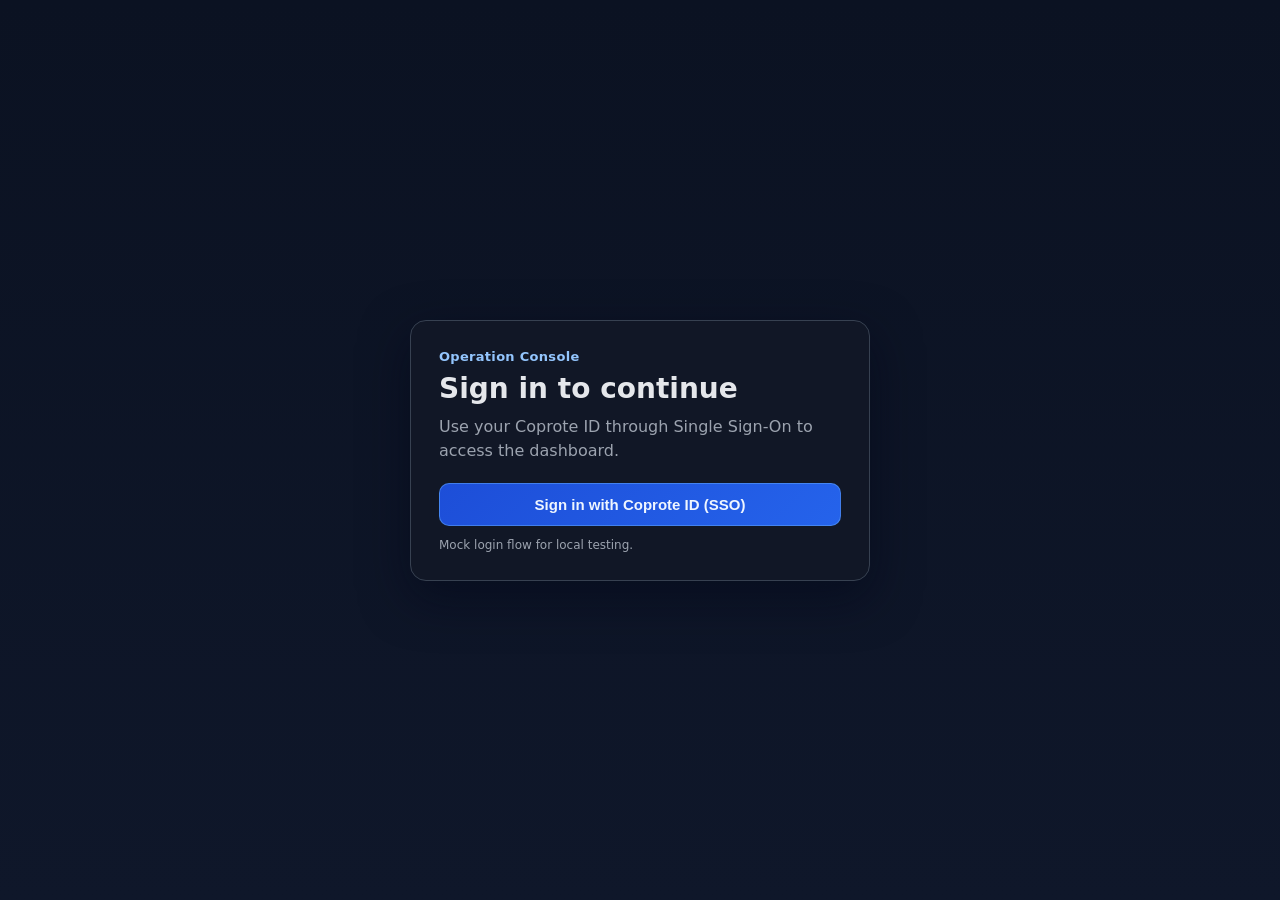
<file: mock_oc_site/index.html>
<!doctype html>
<html lang="en">
  <head>
    <meta charset="UTF-8" />
    <meta name="viewport" content="width=device-width, initial-scale=1.0" />
    <title>Operation Console Sign In</title>
    <link rel="stylesheet" href="./styles.css" />
  </head>
  <body class="signin-page">
    <main class="signin-shell">
      <section class="signin-card">
        <p class="signin-overline">Operation Console</p>
        <h1>Sign in to continue</h1>
        <p class="signin-copy">
          Use your Coprote ID through Single Sign-On to access the dashboard.
        </p>
        <button id="coprote-sso" class="sso-btn" type="button">
          Sign in with Coprote ID (SSO)
        </button>
        <p class="signin-note">Mock login flow for local testing.</p>
      </section>
    </main>

    <script>
      const ssoButton = document.getElementById("coprote-sso");
      ssoButton.addEventListener("click", () => {
        window.location.href = "dashboard.html";
      });
    </script>
  </body>
</html>
</file>
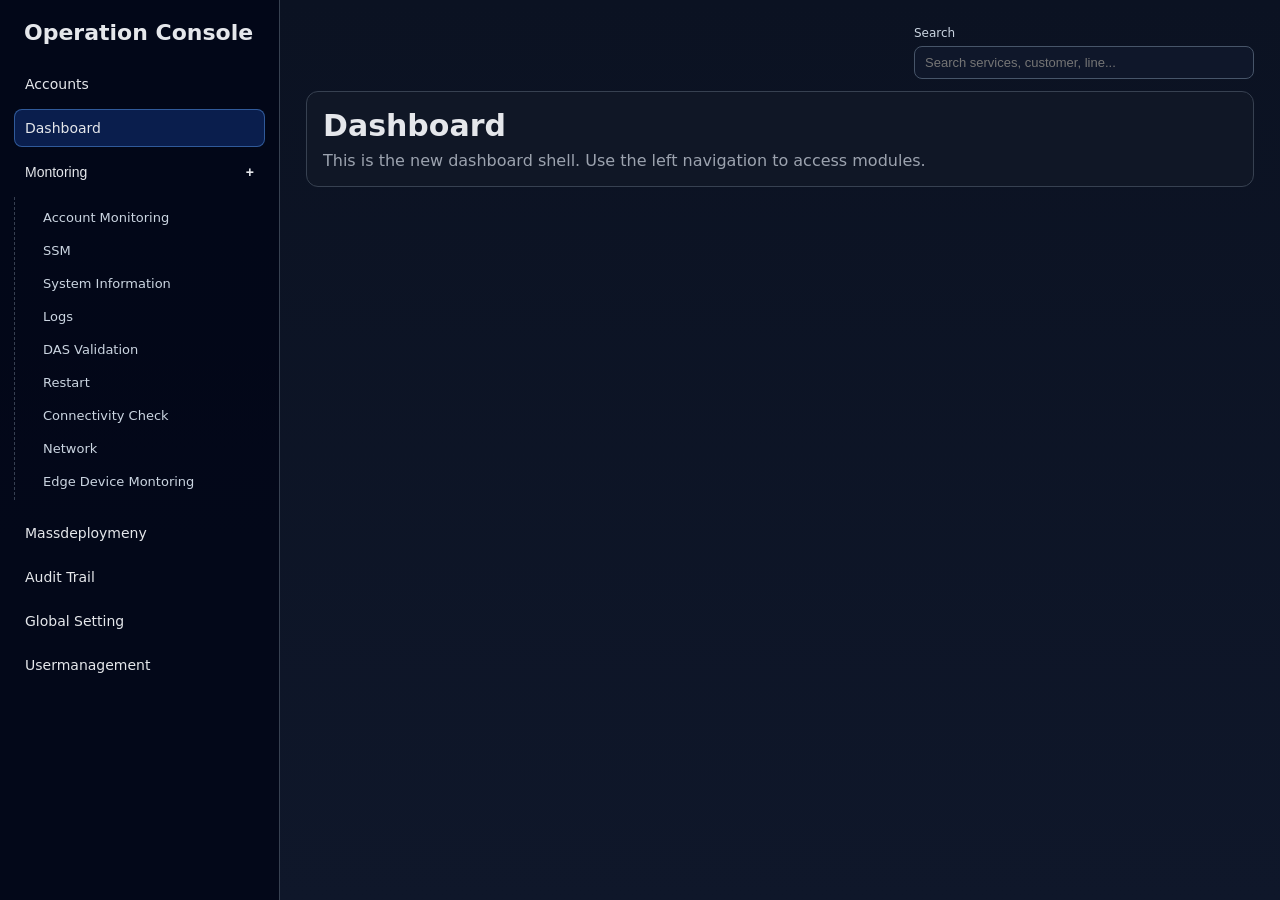
<file: mock_oc_site/dashboard.html>
<!doctype html>
<html lang="en">
  <head>
    <meta charset="UTF-8" />
    <meta name="viewport" content="width=device-width, initial-scale=1.0" />
    <title>Operation Console Dashboard</title>
    <link rel="stylesheet" href="./styles.css" />
  </head>
  <body>
    <div class="console-app">
      <aside class="sidebar">
        <div class="sidebar-brand">Operation Console</div>

        <nav>
          <ul class="nav-list">
            <li><a class="nav-item" href="#">Accounts</a></li>
            <li><a class="nav-item active" href="#">Dashboard</a></li>
            <li>
              <button id="monitoring-toggle" class="nav-item nav-toggle" type="button" aria-expanded="false">
                Montoring
                <span class="caret">+</span>
              </button>
              <ul id="monitoring-menu" class="sub-nav" hidden>
                <li><a id="account-monitoring-submenu-link" class="sub-item" href="#">Account Monitoring</a></li>
                <li><a id="ssm-link" class="sub-item" href="#">SSM</a></li>
                <li><a id="system-information-link" class="sub-item" href="#">System Information</a></li>
                <li><a id="logs-link" class="sub-item" href="#">Logs</a></li>
                <li><a id="das-validation-link" class="sub-item" href="#">DAS Validation</a></li>
                <li><a id="restart-link" class="sub-item" href="#">Restart</a></li>
                <li><a id="connectivity-check-link" class="sub-item" href="#">Connectivity Check</a></li>
                <li><a id="network-link" class="sub-item" href="#">Network</a></li>
                <li><a id="edge-device-monitoring-link" class="sub-item" href="#">Edge Device Montoring</a></li>
              </ul>
            </li>
            <li><a class="nav-item" href="#">Massdeploymeny</a></li>
            <li><a class="nav-item" href="#">Audit Trail</a></li>
            <li><a class="nav-item" href="#">Global Setting</a></li>
            <li><a class="nav-item" href="#">Usermanagement</a></li>
          </ul>
        </nav>
      </aside>

      <main class="console-content">
        <div class="console-tools">
          <label class="top-search" for="global-table-search">
            <span>Search</span>
            <input id="global-table-search" type="search" placeholder="Search services, customer, line..." />
          </label>
        </div>

        <section class="panel console-panel">
          <h1>Dashboard</h1>
          <p>This is the new dashboard shell. Use the left navigation to access modules.</p>
        </section>

        <section id="account-monitoring-empty" class="panel console-panel" hidden>
          <div class="section-head account-header">
            <h2>Edge Device Montoring</h2>
            <button id="last-hour-button" type="button" class="last-hour-btn">Last Hour</button>
          </div>

          <div class="account-search-row">
            <label for="account-monitoring-search">Search Customer</label>
            <input id="account-monitoring-search" type="search" placeholder="Type customer name to load monitoring details" />
          </div>

          <div class="account-tabs">
            <button id="account-tab-service" class="account-tab active" type="button">Service Status</button>
            <button id="account-tab-readkit" class="account-tab" type="button">Readkit Status</button>
          </div>

          <div id="account-tab-service-panel">

          <div class="account-summary-grid">
            <div class="summary-card">
              <p class="summary-label">Customer Name</p>
              <p id="summary-customer-name" class="summary-value"></p>
            </div>
            <div class="summary-card">
              <p class="summary-label">Overall Status</p>
              <div id="summary-overall-status"></div>
            </div>
            <div class="summary-card">
              <p class="summary-label">S2A Account ID</p>
              <p id="summary-account-id" class="summary-value"></p>
            </div>
            <div class="summary-card">
              <p class="summary-label">UUID</p>
              <p id="summary-uuid" class="summary-value"></p>
            </div>
            <div class="summary-card right-statuses">
              <p class="summary-label">Readykit status</p>
              <div id="summary-readykit-status"></div>
              <p class="summary-label service-label">Service status</p>
              <div id="summary-service-status"></div>
            </div>
          </div>

          <div class="account-layout">
            <section class="account-table-card">
              <table class="account-status-table" id="account-status-table">
                <thead>
                  <tr>
                    <th>
                      <span class="header-inline">
                        Component
                        <span class="filter-icon" aria-hidden="true"></span>
                      </span>
                    </th>
                    <th>
                      <span class="header-inline">
                        Status
                        <span class="filter-icon" aria-hidden="true"></span>
                      </span>
                    </th>
                    <th>
                      <span class="header-inline">
                        Last Status Change
                        <span class="filter-icon" aria-hidden="true"></span>
                      </span>
                    </th>
                  </tr>
                </thead>
                <tbody id="account-status-body"></tbody>
              </table>
            </section>

            <aside class="details-panel" id="account-error-panel">
              <h3>Error Details</h3>
              <p class="details-muted">Hover or click a row with an issue to inspect details.</p>
              <dl id="account-error-details"></dl>
            </aside>
          </div>
          </div>

          <div id="account-tab-readkit-panel" hidden>
            <section class="account-table-card">
              <table class="account-status-table readkit-table">
                <thead>
                  <tr>
                    <th>Status Type</th>
                    <th>Status</th>
                  </tr>
                </thead>
                <tbody id="readkit-status-body"></tbody>
              </table>
            </section>
          </div>
        </section>

        <section id="monitoring-feature" class="panel console-panel" hidden>
          <div class="section-head">
            <h2>Edge Device Montoring</h2>
            <button id="download-visible-csv" type="button" class="download-icon-btn" title="Download CSV" aria-label="Download CSV">
              <svg viewBox="0 0 24 24" aria-hidden="true" focusable="false">
                <path d="M12 3a1 1 0 0 1 1 1v8.59l2.3-2.3a1 1 0 1 1 1.4 1.42l-4 4a1 1 0 0 1-1.4 0l-4-4a1 1 0 1 1 1.4-1.42l2.3 2.3V4a1 1 0 0 1 1-1Zm-7 14a1 1 0 0 1 1 1v1h12v-1a1 1 0 1 1 2 0v2a1 1 0 0 1-1 1H5a1 1 0 0 1-1-1v-2a1 1 0 0 1 1-1Z" />
              </svg>
            </button>
          </div>
          <div class="condition-table-wrap">
            <table class="condition-table">
              <thead>
                <tr>
                  <th>
                    <div class="header-cell">
                      <span>ED Status</span>
                      <select id="filter-ed-status">
                        <option value="">All</option>
                        <option value="OK" selected>OK</option>
                      </select>
                    </div>
                  </th>
                  <th>
                    <div class="header-cell">
                      <span>ED Service Status</span>
                      <select id="filter-ed-service-status">
                        <option value="">All</option>
                        <option value="Major">Major</option>
                        <option value="Minor">Minor</option>
                        <option value="Ignore">Ignore</option>
                      </select>
                    </div>
                  </th>
                  <th>
                    <div class="header-cell">
                      <span>ED Service Name</span>
                      <select id="filter-ed-service-name">
                        <option value="">All</option>
                        <option value="Scheduler Sync">Scheduler Sync</option>
                        <option value="Edge Gateway">Edge Gateway</option>
                        <option value="Alarm Collector">Alarm Collector</option>
                      </select>
                    </div>
                  </th>
                  <th>
                    <div class="header-cell">
                      <span>ED Condition</span>
                      <select id="filter-ed-condition">
                        <option value="">All</option>
                        <option value="Subscription and Smart COM" selected>Subscription and Smart COM</option>
                        <option value="License and Provisioning">License and Provisioning</option>
                      </select>
                    </div>
                  </th>
                  <th>
                    <div class="header-cell">
                      <span>Customer Name</span>
                      <input id="filter-customer-name" type="text" placeholder="Filter customer" />
                    </div>
                  </th>
                  <th>
                    <div class="header-cell">
                      <span>Line Number</span>
                      <input id="filter-line-number" type="text" placeholder="Filter line" />
                    </div>
                  </th>
                  <th>
                    <div class="header-cell">
                      <span>ED Service Last Status (Last Seen)</span>
                      <input id="filter-ed-service-last-status" type="text" placeholder="Filter status" />
                    </div>
                  </th>
                </tr>
              </thead>
              <tbody id="edge-monitoring-body">
                <tr>
                  <td>OK</td>
                  <td>Major</td>
                  <td>Scheduler Sync</td>
                  <td>Subscription and Smart COM</td>
                  <td>Acme Telecom</td>
                  <td>A1</td>
                  <td>Sync Complete | Last Seen: 2026-06-19 10:15:22</td>
                </tr>
                <tr>
                  <td>OK</td>
                  <td>Minor</td>
                  <td>Edge Gateway</td>
                  <td>Subscription and Smart COM</td>
                  <td>Nova Industries</td>
                  <td>B4</td>
                  <td>Warning Raised | Last Seen: 2026-06-19 10:16:04</td>
                </tr>
                <tr>
                  <td>OK</td>
                  <td>Ignore</td>
                  <td>Alarm Collector</td>
                  <td>Subscription and Smart COM</td>
                  <td>Skyline Networks</td>
                  <td>C9</td>
                  <td>Escalated | Last Seen: 2026-06-19 10:17:41</td>
                </tr>
                <tr><td>OK</td><td>Major</td><td>Scheduler Sync</td><td>License and Provisioning</td><td>Bluewire Systems</td><td>D2</td><td>Provisioned | Last Seen: 2026-06-19 10:18:12</td></tr>
                <tr><td>OK</td><td>Minor</td><td>Edge Gateway</td><td>License and Provisioning</td><td>Zenith Mobile</td><td>E7</td><td>Awaiting License | Last Seen: 2026-06-19 10:18:56</td></tr>
                <tr><td>OK</td><td>Ignore</td><td>Alarm Collector</td><td>Subscription and Smart COM</td><td>Orion Cable</td><td>F5</td><td>Ignored by Policy | Last Seen: 2026-06-19 10:19:34</td></tr>
                <tr><td>OK</td><td>Major</td><td>Scheduler Sync</td><td>Subscription and Smart COM</td><td>Apex Fiber</td><td>G1</td><td>Resync Triggered | Last Seen: 2026-06-19 10:20:11</td></tr>
                <tr><td>OK</td><td>Minor</td><td>Edge Gateway</td><td>License and Provisioning</td><td>MetroNet Labs</td><td>H3</td><td>Retry Scheduled | Last Seen: 2026-06-19 10:21:03</td></tr>
                <tr><td>OK</td><td>Ignore</td><td>Alarm Collector</td><td>License and Provisioning</td><td>Nimbus Connect</td><td>I8</td><td>Ignored by Rule | Last Seen: 2026-06-19 10:21:48</td></tr>
                <tr><td>OK</td><td>Major</td><td>Scheduler Sync</td><td>Subscription and Smart COM</td><td>Vertex Telecom</td><td>J6</td><td>Batch Completed | Last Seen: 2026-06-19 10:22:20</td></tr>
                <tr><td>OK</td><td>Minor</td><td>Edge Gateway</td><td>Subscription and Smart COM</td><td>Rapid Link</td><td>K2</td><td>Health Warning | Last Seen: 2026-06-19 10:22:57</td></tr>
                <tr><td>OK</td><td>Ignore</td><td>Alarm Collector</td><td>License and Provisioning</td><td>PrimeWave</td><td>L4</td><td>Archived Event | Last Seen: 2026-06-19 10:23:39</td></tr>
                <tr><td>OK</td><td>Major</td><td>Scheduler Sync</td><td>License and Provisioning</td><td>CloudSpan</td><td>M9</td><td>License Updated | Last Seen: 2026-06-19 10:24:05</td></tr>
                <tr><td>OK</td><td>Minor</td><td>Edge Gateway</td><td>Subscription and Smart COM</td><td>Fusion Broadband</td><td>N5</td><td>Latency Notice | Last Seen: 2026-06-19 10:24:49</td></tr>
                <tr><td>OK</td><td>Ignore</td><td>Alarm Collector</td><td>Subscription and Smart COM</td><td>Silverline ISP</td><td>O3</td><td>No Action Needed | Last Seen: 2026-06-19 10:25:31</td></tr>
                <tr><td>OK</td><td>Major</td><td>Scheduler Sync</td><td>Subscription and Smart COM</td><td>Harbor Networks</td><td>P7</td><td>Sync Completed | Last Seen: 2026-06-19 10:26:18</td></tr>
                <tr><td>OK</td><td>Minor</td><td>Edge Gateway</td><td>License and Provisioning</td><td>StreamNet</td><td>Q1</td><td>Pending Approval | Last Seen: 2026-06-19 10:27:02</td></tr>
                <tr><td>OK</td><td>Ignore</td><td>Alarm Collector</td><td>License and Provisioning</td><td>GridCom</td><td>R8</td><td>Suppressed Alert | Last Seen: 2026-06-19 10:27:40</td></tr>
                <tr><td>OK</td><td>Major</td><td>Scheduler Sync</td><td>Subscription and Smart COM</td><td>EastPoint Telecom</td><td>S2</td><td>Auto Remediated | Last Seen: 2026-06-19 10:28:19</td></tr>
                <tr><td>OK</td><td>Minor</td><td>Edge Gateway</td><td>Subscription and Smart COM</td><td>NorthStar Data</td><td>T6</td><td>Queue Delay | Last Seen: 2026-06-19 10:29:01</td></tr>
                <tr><td>OK</td><td>Ignore</td><td>Alarm Collector</td><td>License and Provisioning</td><td>UltraMesh</td><td>U4</td><td>Muted by Operator | Last Seen: 2026-06-19 10:29:43</td></tr>
                <tr><td>OK</td><td>Major</td><td>Scheduler Sync</td><td>License and Provisioning</td><td>Pulse Fiber</td><td>V9</td><td>Profile Refreshed | Last Seen: 2026-06-19 10:30:22</td></tr>
              </tbody>
            </table>
          </div>
        </section>

        <section id="ssm-feature" class="panel console-panel ssm-panel" hidden>
          <div class="section-head ssm-head">
            <div>
              <h2>SSM (Anlage 3 - Freiham)</h2>
            </div>
          </div>

          <div class="ssm-tabs" role="tablist" aria-label="SSM command mode">
            <button id="ssm-tab-custom" class="ssm-tab active" type="button" role="tab" aria-selected="true">CUSTOM COMMAND</button>
            <button id="ssm-tab-predefined" class="ssm-tab" type="button" role="tab" aria-selected="false">PREDEFINED COMMANDS</button>
          </div>

          <section id="ssm-custom-panel" class="ssm-panel-body">
            <div class="ssm-command-box">
              <label for="ssm-command-input" class="ssm-label">Command</label>
              <textarea id="ssm-command-input" class="ssm-command-input" spellcheck="false">ping -c3 172.26.73.76</textarea>
            </div>

            <div class="ssm-controls-row">
              <label class="ssm-checkbox">
                <input id="ssm-show-input-lines" type="checkbox" checked />
                <span>Show input lines in output</span>
              </label>

              <button id="ssm-start-command" class="ssm-start-btn" type="button">START COMMAND</button>
            </div>

            <section class="ssm-result-section">
              <div class="ssm-result-head">
                <h3>Result <span aria-hidden="true">✅</span></h3>
                <div class="ssm-result-tools">
                  <button id="ssm-copy-output" class="ssm-tool-btn" type="button" aria-label="Copy output">Copy</button>
                  <button id="ssm-expand-output" class="ssm-tool-btn" type="button" aria-label="Expand output">Expand</button>
                </div>
              </div>

              <div id="ssm-loading" class="ssm-loading" hidden>Running command...</div>
              <div id="ssm-result-output" class="ssm-output-box"></div>
            </section>
          </section>

          <section id="ssm-predefined-panel" class="ssm-panel-body" hidden>
            <div class="ssm-predef-list">
              <button type="button" class="ssm-predef-btn" data-command="ping -c3 127.0.0.1">ping -c3 127.0.0.1</button>
              <button type="button" class="ssm-predef-btn" data-command="ping -c3 8.8.8.8">ping -c3 8.8.8.8</button>
              <button type="button" class="ssm-predef-btn" data-command="ping -c3 172.26.73.76">ping -c3 172.26.73.76</button>
            </div>
          </section>
        </section>

        <section id="connectivity-feature" class="panel console-panel connectivity-panel" hidden>
          <div class="section-head connectivity-head">
            <h2>Connectivity Check (Anlage 3 - Freiham)</h2>
          </div>

          <div class="connectivity-tabs" role="tablist" aria-label="Connectivity mode">
            <button id="connectivity-tab-internet" class="connectivity-tab" type="button" role="tab" aria-selected="false">INTERNET</button>
            <button id="connectivity-tab-machines" class="connectivity-tab active" type="button" role="tab" aria-selected="true">MACHINES</button>
          </div>

          <section id="connectivity-internet-panel" class="connectivity-body" hidden>
            <div class="connectivity-placeholder">Internet checks are available in this mock view.</div>
          </section>

          <section id="connectivity-machines-panel" class="connectivity-body">
            <div class="connectivity-filter-row">
              <div class="connectivity-filter-left">
                <h3>Machines</h3>
                <div class="connectivity-radios" role="radiogroup" aria-label="Machine dataset">
                  <label><input type="radio" name="connectivity-dataset" value="media" checked /> Media</label>
                  <label><input type="radio" name="connectivity-dataset" value="das-configs" /> DAS Configs</label>
                </div>
                <div class="connectivity-add-row">
                  <span>Additional addresses to check</span>
                  <button id="connectivity-add-address" class="connectivity-add-btn" type="button" aria-label="Add address">+</button>
                </div>
              </div>

              <div class="connectivity-filter-right">
                <button id="connectivity-check-all" class="connectivity-check-btn" type="button">
                  CHECK ALL CONNECTIONS
                  <span class="btn-arrow" aria-hidden="true">▾</span>
                </button>
              </div>
            </div>

            <div class="connectivity-table-wrap">
              <table class="connectivity-table">
                <thead>
                  <tr>
                    <th scope="col" data-sort-key="status">
                      <button type="button" class="connectivity-sort-btn" data-sort-key="status">
                        Status
                        <span class="header-icons" aria-hidden="true"><span class="mini-filter"></span><span class="mini-sort"></span></span>
                      </button>
                    </th>
                    <th scope="col" data-sort-key="equipment">
                      <button type="button" class="connectivity-sort-btn" data-sort-key="equipment">
                        Equipment
                        <span class="header-icons" aria-hidden="true"><span class="mini-filter"></span><span class="mini-sort"></span></span>
                      </button>
                    </th>
                    <th scope="col" data-sort-key="kNumber">
                      <button type="button" class="connectivity-sort-btn" data-sort-key="kNumber">
                        Equipment K-Number
                        <span class="header-icons" aria-hidden="true"><span class="mini-filter"></span><span class="mini-sort"></span></span>
                      </button>
                    </th>
                    <th scope="col" data-sort-key="uuid">
                      <button type="button" class="connectivity-sort-btn" data-sort-key="uuid">
                        Equipment UUID
                        <span class="header-icons" aria-hidden="true"><span class="mini-filter"></span><span class="mini-sort"></span></span>
                      </button>
                    </th>
                    <th scope="col" data-sort-key="sourceId">
                      <button type="button" class="connectivity-sort-btn" data-sort-key="sourceId">
                        Source ID
                        <span class="header-icons" aria-hidden="true"><span class="mini-filter"></span><span class="mini-sort"></span></span>
                      </button>
                    </th>
                    <th scope="col" data-sort-key="ip">
                      <button type="button" class="connectivity-sort-btn" data-sort-key="ip">
                        IP
                        <span class="header-icons" aria-hidden="true"><span class="mini-filter"></span><span class="mini-sort"></span></span>
                      </button>
                    </th>
                    <th scope="col" data-sort-key="port">
                      <button type="button" class="connectivity-sort-btn" data-sort-key="port">
                        Port
                        <span class="header-icons" aria-hidden="true"><span class="mini-filter"></span><span class="mini-sort"></span></span>
                      </button>
                    </th>
                  </tr>
                </thead>
                <tbody id="connectivity-table-body"></tbody>
              </table>
            </div>
          </section>
        </section>

        <section id="das-validation-feature" class="panel console-panel das-validation-panel" hidden>
          <div class="section-head das-validation-head">
            <div>
              <h2>DAS Validation (60k CSD Ergobloc Line)</h2>
              <p class="das-validation-subtitle">Live validation summary for line adapters and connectivity quality.</p>
            </div>
          </div>

          <section id="das-adapters-main-view" class="das-adapters-section">
            <div class="das-adapters-head">
              <h3>DAS adapters</h3>
              <label class="das-search" for="das-adapters-search">
                <span class="das-search-icon" aria-hidden="true">
                  <svg viewBox="0 0 24 24" focusable="false">
                    <path d="M10.5 3a7.5 7.5 0 0 1 5.97 12.04l4.74 4.74a1 1 0 1 1-1.42 1.42l-4.74-4.74A7.5 7.5 0 1 1 10.5 3Zm0 2a5.5 5.5 0 1 0 0 11 5.5 5.5 0 0 0 0-11Z" />
                  </svg>
                </span>
                <input id="das-adapters-search" type="search" placeholder="Search equipment, address, status, source id..." />
              </label>
            </div>

            <div class="das-table-wrap">
              <table class="das-table">
                <thead>
                  <tr>
                    <th class="icon-col" scope="col" aria-label="Info"></th>
                    <th scope="col" data-sort-key="equipment">
                      <button type="button" class="das-sort-btn" data-sort-key="equipment">
                        Equipment
                        <span class="header-icons" aria-hidden="true"><span class="mini-filter"></span><span class="mini-sort"></span></span>
                      </button>
                    </th>
                    <th scope="col" data-sort-key="equipmentKey">
                      <button type="button" class="das-sort-btn" data-sort-key="equipmentKey">
                        Equipment Key
                        <span class="header-icons" aria-hidden="true"><span class="mini-filter"></span><span class="mini-sort"></span></span>
                      </button>
                    </th>
                    <th scope="col" data-sort-key="address">
                      <button type="button" class="das-sort-btn" data-sort-key="address">
                        Address
                        <span class="header-icons" aria-hidden="true"><span class="mini-filter"></span><span class="mini-sort"></span></span>
                      </button>
                    </th>
                    <th scope="col" data-sort-key="type">
                      <button type="button" class="das-sort-btn" data-sort-key="type">
                        Type
                        <span class="header-icons" aria-hidden="true"><span class="mini-filter"></span><span class="mini-sort"></span></span>
                      </button>
                    </th>
                    <th scope="col" data-sort-key="sourceId">
                      <button type="button" class="das-sort-btn" data-sort-key="sourceId">
                        Source ID
                        <span class="header-icons" aria-hidden="true"><span class="mini-filter"></span><span class="mini-sort"></span></span>
                      </button>
                    </th>
                    <th scope="col" data-sort-key="status">
                      <button type="button" class="das-sort-btn" data-sort-key="status">
                        Status
                        <span class="header-icons" aria-hidden="true"><span class="mini-filter"></span><span class="mini-sort"></span></span>
                      </button>
                    </th>
                    <th scope="col" data-sort-key="tagsInError">
                      <button type="button" class="das-sort-btn" data-sort-key="tagsInError">
                        Tags in Error
                        <span class="header-icons" aria-hidden="true"><span class="mini-filter"></span><span class="mini-sort"></span></span>
                      </button>
                    </th>
                    <th scope="col" data-sort-key="errorMessage">
                      <button type="button" class="das-sort-btn" data-sort-key="errorMessage">
                        Error Message
                        <span class="header-icons" aria-hidden="true"><span class="mini-filter"></span><span class="mini-sort"></span></span>
                      </button>
                    </th>
                  </tr>
                </thead>
                <tbody id="das-adapters-body"></tbody>
              </table>
            </div>
          </section>

          <section id="das-adapter-details-view" class="das-adapters-section" hidden>
            <div class="das-details-toolbar">
              <button id="das-details-back" class="das-back-btn" type="button" aria-label="Back to DAS adapters">
                <span aria-hidden="true">&larr;</span>
              </button>

              <div class="das-details-controls">
                <label class="das-search das-details-search" for="das-detail-search">
                  <span class="das-search-icon" aria-hidden="true">
                    <svg viewBox="0 0 24 24" focusable="false">
                      <path d="M10.5 3a7.5 7.5 0 0 1 5.97 12.04l4.74 4.74a1 1 0 1 1-1.42 1.42l-4.74-4.74A7.5 7.5 0 1 1 10.5 3Zm0 2a5.5 5.5 0 1 0 0 11 5.5 5.5 0 0 0 0-11Z" />
                    </svg>
                  </span>
                  <input id="das-detail-search" type="search" placeholder="Search tag, source id, or value..." />
                  <button id="das-detail-clear" class="das-clear-btn" type="button" aria-label="Clear search">x</button>
                </label>

                <label class="das-state-filter-wrap" for="das-detail-state-filter">
                  <span>State</span>
                  <select id="das-detail-state-filter" class="das-state-filter">
                    <option value="">All</option>
                    <option value="ok">Ok</option>
                    <option value="error">Error</option>
                  </select>
                </label>

                <button id="das-detail-refresh" class="das-refresh-btn" type="button" aria-label="Refresh values">
                  <svg viewBox="0 0 24 24" aria-hidden="true" focusable="false">
                    <path d="M12 4a8 8 0 0 1 7.32 4.78 1 1 0 1 1-1.84.78A6 6 0 1 0 17 15h-2a1 1 0 1 1 0-2h4a1 1 0 0 1 1 1v4a1 1 0 1 1-2 0v-1.28A8 8 0 1 1 12 4Z" />
                  </svg>
                  <span>Refresh values</span>
                </button>
              </div>
            </div>

            <div class="das-details-headline">
              <h3>DAS adapters</h3>
              <p>DAS adapter read values</p>
            </div>

            <div id="das-selected-context" class="das-selected-context"></div>

            <div class="das-table-wrap">
              <table class="das-read-table">
                <thead>
                  <tr>
                    <th>Actions</th>
                    <th>Tag</th>
                    <th>Source ID</th>
                    <th>State</th>
                    <th>Flags</th>
                    <th>Timestamp</th>
                    <th>Tag order</th>
                    <th>Numeric value</th>
                    <th>String value</th>
                  </tr>
                </thead>
                <tbody id="das-read-values-body"></tbody>
              </table>
            </div>
          </section>
        </section>
      </main>
    </div>

    <script>
      const monitoringToggle = document.getElementById("monitoring-toggle");
      const monitoringMenu = document.getElementById("monitoring-menu");
      const caret = monitoringToggle.querySelector(".caret");
      const accountMonitoringSubmenuLink = document.getElementById("account-monitoring-submenu-link");
      const ssmLink = document.getElementById("ssm-link");
      const systemInformationLink = document.getElementById("system-information-link");
      const logsLink = document.getElementById("logs-link");
      const dasValidationLink = document.getElementById("das-validation-link");
      const restartLink = document.getElementById("restart-link");
      const connectivityCheckLink = document.getElementById("connectivity-check-link");
      const networkLink = document.getElementById("network-link");
      const edgeDeviceMonitoringLink = document.getElementById("edge-device-monitoring-link");
      const accountMonitoringEmptySection = document.getElementById("account-monitoring-empty");
      const accountMonitoringSearch = document.getElementById("account-monitoring-search");
      const accountTabService = document.getElementById("account-tab-service");
      const accountTabReadkit = document.getElementById("account-tab-readkit");
      const accountTabServicePanel = document.getElementById("account-tab-service-panel");
      const accountTabReadkitPanel = document.getElementById("account-tab-readkit-panel");
      const accountStatusBody = document.getElementById("account-status-body");
      const accountErrorPanel = document.getElementById("account-error-panel");
      const accountErrorDetails = document.getElementById("account-error-details");
      const readkitStatusBody = document.getElementById("readkit-status-body");
      const summaryCustomerName = document.getElementById("summary-customer-name");
      const summaryOverallStatus = document.getElementById("summary-overall-status");
      const summaryAccountId = document.getElementById("summary-account-id");
      const summaryUuid = document.getElementById("summary-uuid");
      const summaryReadykitStatus = document.getElementById("summary-readykit-status");
      const summaryServiceStatus = document.getElementById("summary-service-status");
      const monitoringFeatureSection = document.getElementById("monitoring-feature");
      const ssmFeatureSection = document.getElementById("ssm-feature");
      const connectivityFeatureSection = document.getElementById("connectivity-feature");
      const dasValidationSection = document.getElementById("das-validation-feature");
      const edgeMonitoringBody = document.getElementById("edge-monitoring-body");
      const downloadVisibleCsvButton = document.getElementById("download-visible-csv");
      const globalTableSearch = document.getElementById("global-table-search");
      const dasAdaptersSearch = document.getElementById("das-adapters-search");
      const dasAdaptersBody = document.getElementById("das-adapters-body");
      const dasSortButtons = Array.from(document.querySelectorAll(".das-sort-btn"));
      const dasAdaptersMainView = document.getElementById("das-adapters-main-view");
      const dasAdapterDetailsView = document.getElementById("das-adapter-details-view");
      const dasDetailsBackButton = document.getElementById("das-details-back");
      const dasDetailSearch = document.getElementById("das-detail-search");
      const dasDetailClear = document.getElementById("das-detail-clear");
      const dasDetailStateFilter = document.getElementById("das-detail-state-filter");
      const dasDetailRefresh = document.getElementById("das-detail-refresh");
      const dasReadValuesBody = document.getElementById("das-read-values-body");
      const dasSelectedContext = document.getElementById("das-selected-context");
      const ssmTabCustom = document.getElementById("ssm-tab-custom");
      const ssmTabPredefined = document.getElementById("ssm-tab-predefined");
      const ssmCustomPanel = document.getElementById("ssm-custom-panel");
      const ssmPredefinedPanel = document.getElementById("ssm-predefined-panel");
      const ssmCommandInput = document.getElementById("ssm-command-input");
      const ssmShowInputLines = document.getElementById("ssm-show-input-lines");
      const ssmStartCommand = document.getElementById("ssm-start-command");
      const ssmLoading = document.getElementById("ssm-loading");
      const ssmResultOutput = document.getElementById("ssm-result-output");
      const ssmCopyOutput = document.getElementById("ssm-copy-output");
      const ssmExpandOutput = document.getElementById("ssm-expand-output");
      const ssmPredefButtons = Array.from(document.querySelectorAll(".ssm-predef-btn"));
      const connectivityTabInternet = document.getElementById("connectivity-tab-internet");
      const connectivityTabMachines = document.getElementById("connectivity-tab-machines");
      const connectivityInternetPanel = document.getElementById("connectivity-internet-panel");
      const connectivityMachinesPanel = document.getElementById("connectivity-machines-panel");
      const connectivityDatasetRadios = Array.from(document.querySelectorAll('input[name="connectivity-dataset"]'));
      const connectivityAddAddressButton = document.getElementById("connectivity-add-address");
      const connectivityCheckAllButton = document.getElementById("connectivity-check-all");
      const connectivityTableBody = document.getElementById("connectivity-table-body");
      const connectivitySortButtons = Array.from(document.querySelectorAll(".connectivity-sort-btn"));

      const dasAdaptersData = [
        {
          equipment: "Blend processing unit CONTIFLOW",
          equipmentKey: "CONTIFLOW-01",
          address: "opc.tcp://10.60.1.11:4840",
          type: "OPC UA",
          sourceId: "2f5de932-9f0f-4dc1-a8bf-3443f4ef66ea",
          status: "Running",
          tagsInError: "0/312",
          errorMessage: "No active faults"
        },
        {
          equipment: "Bottle filling station MODULFILL",
          equipmentKey: "MODULFILL-04",
          address: "opc.tcp://10.60.1.21:4840",
          type: "OPC UA",
          sourceId: "9d9f7947-5f5a-4ff9-8f6b-9abf68e0f90b",
          status: "Faulted",
          tagsInError: "1/51",
          errorMessage: "ConfigMismatch: Missing tag bindings"
        },
        {
          equipment: "Container labeling unit ERGOMODUL",
          equipmentKey: "ERGOMODUL-02",
          address: "http://10.60.1.52/ws/labels",
          type: "WS",
          sourceId: "ebf6e18e-9f9d-48ab-8fd9-0a37f42b0a2f",
          status: "Standby",
          tagsInError: "0/127",
          errorMessage: "No active faults"
        },
        {
          equipment: "Vision inspection unit CHECKMAT",
          equipmentKey: "CHECKMAT-X1",
          address: "opc.tcp://10.60.2.41:4840",
          type: "OPC UA",
          sourceId: "92bc3ae0-ccec-4d6d-9ecf-89495e28fd78",
          status: "Faulted",
          tagsInError: "4/661",
          errorMessage: "TransportDrop: Gateway timeout"
        },
        {
          equipment: "Vision inspection unit CHECKMAT",
          equipmentKey: "CHECKMAT-X2",
          address: "opc.tcp://10.60.2.42:4840",
          type: "OPC UA",
          sourceId: "5d2bcaa8-9de2-4f98-b4ec-8a39cd96dd0c",
          status: "Running",
          tagsInError: "0/661",
          errorMessage: "No active faults"
        },
        {
          equipment: "Vision inspection unit CHECKMAT",
          equipmentKey: "CHECKMAT-WS",
          address: "http://10.60.2.43/ws/inspection",
          type: "WS",
          sourceId: "e2f9661b-6ea8-44f6-a534-fdf699319d31",
          status: "Standby",
          tagsInError: "0/204",
          errorMessage: "No active faults"
        },
        {
          equipment: "Case packing unit VARIOPAC",
          equipmentKey: "VARIOPAC-03",
          address: "opc.tcp://10.60.3.10:4840",
          type: "OPC UA",
          sourceId: "bdf5b642-a113-4872-90cb-2e45e5f0dc7c",
          status: "Running",
          tagsInError: "0/188",
          errorMessage: "No active faults"
        },
        {
          equipment: "Palletizing unit MODULPAL",
          equipmentKey: "MODULPAL-07",
          address: "opc.tcp://10.60.3.22:4840",
          type: "OPC UA",
          sourceId: "083be8f5-e5be-4d10-88a7-7d9a56da8bc8",
          status: "Faulted",
          tagsInError: "2/140",
          errorMessage: "TransportDrop: Gateway timeout"
        },
        {
          equipment: "PET quality scanner PET-VIEW",
          equipmentKey: "PETVIEW-09",
          address: "http://10.60.4.19/ws/pet-view",
          type: "WS",
          sourceId: "1ab5542b-77b6-42a8-9f3d-4a5907309b7f",
          status: "Standby",
          tagsInError: "0/77",
          errorMessage: "No active faults"
        },
        {
          equipment: "Pallet wrapping unit Robopac/Aetna",
          equipmentKey: "AETNA-STW-11",
          address: "opc.tcp://10.60.4.35:4840",
          type: "OPC UA",
          sourceId: "0f03602e-b0b6-4315-b966-06079252ce84",
          status: "Running",
          tagsInError: "0/94",
          errorMessage: "No active faults"
        },
        {
          equipment: "Stretch blow molding unit CONTIFORM",
          equipmentKey: "CONTIFORM-06",
          address: "opc.tcp://10.60.4.50:4840",
          type: "OPC UA",
          sourceId: "1d3d3cf8-6539-427e-89ea-d7881237fd5a",
          status: "Faulted",
          tagsInError: "3/233",
          errorMessage: "ConfigMismatch: Missing tag bindings"
        }
      ];

      const dasSortState = {
        key: "equipment",
        direction: "asc"
      };

      let selectedDasAdapter = null;
      let ssmLastPlainOutput = "";
      let connectivityExtraCount = 0;

      const connectivitySortState = {
        key: "equipment",
        direction: "asc"
      };

      const connectivityRows = [
        {
          dataset: "media",
          status: "success",
          equipment: "Palettenentlader PRESSANT DUPLEX 2NT",
          kNumber: "KR52771",
          uuid: "5f7d2ad9-c7d9-4d6c-8d89-d8bf0dc1fd19",
          sourceId: "5f7d2ad9-c7d9-4d6c-8d89-d8bf0dc1fd19_media_main",
          ip: "172.26.73.14",
          port: "4840"
        },
        {
          dataset: "media",
          status: "failed",
          equipment: "Flaschenfueller MODULFILL HES",
          kNumber: "KR52772",
          uuid: "2054e942-0139-49b2-8d74-22d9b4fd20d1",
          sourceId: "2054e942-0139-49b2-8d74-22d9b4fd20d1_media_opc",
          ip: "172.26.73.18",
          port: "55005"
        },
        {
          dataset: "media",
          status: "success",
          equipment: "Etikettierer ERGOMODUL 15T",
          kNumber: "KR52773",
          uuid: "6f59c2b4-f46e-4e9a-9bc8-97c7676a5f92",
          sourceId: "6f59c2b4-f46e-4e9a-9bc8-97c7676a5f92_media_ws",
          ip: "172.26.73.21",
          port: "102"
        },
        {
          dataset: "media",
          status: "failed",
          equipment: "Labeler ERGOMODUL 2E",
          kNumber: "KR52777",
          uuid: "a1f1fd65-5a35-4d78-bbb1-f26cc6df1c11",
          sourceId: "a1f1fd65-5a35-4d78-bbb1-f26cc6df1c11_media_opc",
          ip: "172.26.73.24",
          port: "4840"
        },
        {
          dataset: "media",
          status: "success",
          equipment: "Inspection CHECKMAT 900",
          kNumber: "KR52778",
          uuid: "5ce7170c-2501-4134-9e9e-6fbf4de9a101",
          sourceId: "5ce7170c-2501-4134-9e9e-6fbf4de9a101_media_gateway",
          ip: "172.26.73.25",
          port: "55005"
        },
        {
          dataset: "media",
          status: "failed",
          equipment: "Packer VARIOPAC L2",
          kNumber: "KR52779",
          uuid: "5dbf0ec4-c84f-44b8-a02f-aab339ce2f17",
          sourceId: "5dbf0ec4-c84f-44b8-a02f-aab339ce2f17_media_main",
          ip: "172.26.73.27",
          port: "102"
        },
        {
          dataset: "das-configs",
          status: "failed",
          equipment: "Inspektor CHECKMAT 731",
          kNumber: "KR52774",
          uuid: "99b7aef5-0b54-48d4-94b8-2ecf5dfca7ba",
          sourceId: "99b7aef5-0b54-48d4-94b8-2ecf5dfca7ba_das_cfg",
          ip: "172.26.73.28",
          port: "4840"
        },
        {
          dataset: "das-configs",
          status: "success",
          equipment: "Packer VARIOPAC PRO",
          kNumber: "KR52775",
          uuid: "3f0581d2-5088-466d-9d8d-75ba0877a71a",
          sourceId: "3f0581d2-5088-466d-9d8d-75ba0877a71a_das_cfg",
          ip: "172.26.73.31",
          port: "55005"
        },
        {
          dataset: "das-configs",
          status: "success",
          equipment: "Palettierer MODULPAL 2A",
          kNumber: "KR52776",
          uuid: "f8b6a0c6-af85-4514-b7c7-f258674f4f7e",
          sourceId: "f8b6a0c6-af85-4514-b7c7-f258674f4f7e_das_gateway",
          ip: "172.26.73.36",
          port: "102"
        },
        {
          dataset: "das-configs",
          status: "failed",
          equipment: "Blow Molder CONTIFORM 06",
          kNumber: "KR52780",
          uuid: "9f4ab5df-d7f5-4b79-aaaf-1cb27fc44a6e",
          sourceId: "9f4ab5df-d7f5-4b79-aaaf-1cb27fc44a6e_das_cfg",
          ip: "172.26.73.40",
          port: "4840"
        },
        {
          dataset: "das-configs",
          status: "success",
          equipment: "Filler MODULFILL 4B",
          kNumber: "KR52781",
          uuid: "35b7f76c-83ce-4840-a3a8-254f91d36668",
          sourceId: "35b7f76c-83ce-4840-a3a8-254f91d36668_das_gateway",
          ip: "172.26.73.41",
          port: "55005"
        },
        {
          dataset: "das-configs",
          status: "failed",
          equipment: "Tunnel Pasteur PASTEUR-3",
          kNumber: "KR52782",
          uuid: "1f558da9-a862-4f97-8f2c-90f31f857097",
          sourceId: "1f558da9-a862-4f97-8f2c-90f31f857097_das_ws",
          ip: "172.26.73.42",
          port: "102"
        }
      ];

      const dasReadValuesData = [
        {
          tag: "K893426/LABELLER_MMA.LABELLER_MMA1.WS_Cur_Mach_Spd REAL",
          sourceId: "cc96b671-c14b-46d8-9532-1b2a71834fcb_dmm_1_meda",
          state: "Ok",
          flags: "0",
          timestamp: "10 June 2026 at 4:39:54 pm",
          tagOrder: "6138",
          numericValue: "900.0333",
          stringValue: "empty"
        },
        {
          tag: "K893426/LABELLER_MMA.LABELLER_MMA1.WS_Cur_State STRUCTURE",
          sourceId: "cc96b671-c14b-46d8-9532-1b2a71834fcb_dmm_1_meda",
          state: "Error",
          flags: "32",
          timestamp: "10 June 2026 at 4:39:54 pm",
          tagOrder: "6140",
          numericValue: "0",
          stringValue: '{"UDIntValue":128,"timestamp":1781096950340}'
        },
        {
          tag: "K893426/LABELLER_MMA.LABELLER_MMA1.WS_Mach_Design_Spd REAL",
          sourceId: "cc96b671-c14b-46d8-9532-1b2a71834fcb_dmm_1_meda",
          state: "Ok",
          flags: "0",
          timestamp: "10 June 2026 at 4:39:54 pm",
          tagOrder: "6142",
          numericValue: "990",
          stringValue: "empty"
        },
        {
          tag: "K893426/LABELLER_MMA.LABELLER_MMA1.WS_Set_Mach_Spd REAL",
          sourceId: "cc96b671-c14b-46d8-9532-1b2a71834fcb_dmm_1_meda",
          state: "Ok",
          flags: "0",
          timestamp: "10 June 2026 at 4:39:54 pm",
          tagOrder: "6143",
          numericValue: "990",
          stringValue: "empty"
        }
      ];

      const accountMonitorSourceIds = {
        serviceStatus: "92bc3ae0-ccec-4d6d-9ecf-89495e28fd78",
        dasServiceStatus: "1d3d3cf8-6539-427e-89ea-d7881237fd5a",
        edgeStreamIngest: "083be8f5-e5be-4d10-88a7-7d9a56da8bc8"
      };

      const csvMockRows = [
        {
          edServiceStatus: "minor",
          edCondition: "Smart Com Only",
          customerName: "SORGENTI TOSCANE S.R.L.",
          lineNames: "PET Line 32.000 bph @ 1,5l still",
          lastStatusChange: "June 28, 2026 at 12:46:14 PM"
        },
        {
          edServiceStatus: "major",
          edCondition: "Smart Com Only",
          customerName: "Erimez Kardag Dogal Kaynak Suyu",
          lineNames: "Ergobloc LM 45000bph@0,5l still Karadag",
          lastStatusChange: "June 27, 2026 at 1:29:37 PM"
        },
        {
          edServiceStatus: "major",
          edCondition: "Smart Com Only",
          customerName: "KROMBACHER BRAUEREI BERNHARD SCHADEBERG GMBH & CO. KG",
          lineNames: "Abschieber Linie DEFGH - ReadyKit 1",
          lastStatusChange: "June 27, 2026 at 12:49:12 PM"
        },
        {
          edServiceStatus: "major",
          edCondition: "Smart Com Only",
          customerName: "NEWPORT SPRINGS BOTTLING",
          lineNames: "Blow Fill Bloc Stillwater line #1",
          lastStatusChange: "June 27, 2026 at 2:17:27 PM"
        },
        {
          edServiceStatus: "major",
          edCondition: "Subscription",
          customerName: "Alesayi Beverage Co. Ltd.",
          lineNames: "NRB_Glass_Line_45.000bph_2023",
          lastStatusChange: "June 28, 2026 at 12:44:16 PM"
        },
        {
          edServiceStatus: "major",
          edCondition: "Smart Com & Sub",
          customerName: "RAFA COMPANY",
          lineNames: "PET Line Ergobloc L 100k - Line 2",
          lastStatusChange: "June 27, 2026 at 11:38:49 PM"
        },
        {
          edServiceStatus: "critical",
          edCondition: "Smart Com Only",
          customerName: "EMBOTELLADORA DE SULA SA",
          lineNames: "Linea 96 - 25,200 bph, 0.5 PET bottle",
          lastStatusChange: "June 28, 2026 at 12:40:07 PM"
        },
        {
          edServiceStatus: "major",
          edCondition: "Smart Com Only",
          customerName: "AGUAS DE CABREIRO S.A.",
          lineNames: "Glas MW Line 55.000bph",
          lastStatusChange: "June 28, 2026 at 12:40:08 PM"
        },
        {
          edServiceStatus: "major",
          edCondition: "Smart Com Only",
          customerName: "Al Jameel International Co. Ltd. Beverages Factory (Kinza)",
          lineNames: "Line 3 - 120k can line",
          lastStatusChange: "June 28, 2026 at 12:40:41 PM"
        },
        {
          edServiceStatus: "major",
          edCondition: "Subscription",
          customerName: "Brouwerij De Brabandere NV",
          lineNames: "Linie De Brabandere",
          lastStatusChange: "June 28, 2026 at 7:34:22 AM"
        },
        {
          edServiceStatus: "major",
          edCondition: "Smart Com Only",
          customerName: "Brava Food Industries Ltd.",
          lineNames: "BF-Bloc 40'bph @ 0,3l CSD PET line",
          lastStatusChange: "June 28, 2026 at 11:59:56 AM"
        },
        {
          edServiceStatus: "major",
          edCondition: "Subscription",
          customerName: "Duvel Moortgat",
          lineNames: "Line 2 - Duvel lijn 2",
          lastStatusChange: "June 28, 2026 at 12:43:14 PM"
        },
        {
          edServiceStatus: "major",
          edCondition: "Subscription",
          customerName: "EMBOTELLADORA MEXICANA DE BEBIDAS REFRESCANTES",
          lineNames: "L 63.000 bph PETOW 0,4l (2022)",
          lastStatusChange: "June 28, 2026 at 12:43:34 PM"
        },
        {
          edServiceStatus: "major",
          edCondition: "Smart Com & Sub",
          customerName: "Global for Industrialization & Development Company",
          lineNames: "PET Line Ergobloc L 100.000 bph",
          lastStatusChange: "June 28, 2026 at 10:54:50 AM"
        },
        {
          edServiceStatus: "major",
          edCondition: "Subscription",
          customerName: "Reliance Consumer Products Ltd C/O CRD Foods",
          lineNames: "45k CSD line (500ml) Ergobloc",
          lastStatusChange: "June 28, 2026 at 10:13:03 AM"
        },
        {
          edServiceStatus: "major",
          edCondition: "Smart Com Only",
          customerName: "ThaiNamthip Corporation Limited Branch",
          lineNames: "53k CSD Pet line (1,25l)",
          lastStatusChange: "June 28, 2026 at 12:44:40 PM"
        },
        {
          edServiceStatus: "major",
          edCondition: "Subscription",
          customerName: "Twizza Pty Ltd.",
          lineNames: "Line 2 - Queenstown 23.300bph",
          lastStatusChange: "June 28, 2026 at 12:18:25 PM"
        },
        {
          edServiceStatus: "critical",
          edCondition: "Smart Com Only",
          customerName: "Naba Tabuk for Packaging Co.",
          lineNames: "PET Line Ergobloc 100k",
          lastStatusChange: "June 28, 2026 at 12:46:07 PM"
        },
        {
          edServiceStatus: "major",
          edCondition: "Smart Com Only",
          customerName: "james",
          lineNames: "Mock Line - 30.000 bph",
          lastStatusChange: "June 28, 2026 at 12:50:07 PM"
        }
      ];

      function toTitleCase(value) {
        const text = String(value || "").trim().toLowerCase();
        if (!text) {
          return "Unknown";
        }
        return text.charAt(0).toUpperCase() + text.slice(1);
      }

      function normalizeWorkflowCondition() {
        return "Subscription and Smart COM";
      }

      function toSafeSlug(value) {
        return String(value || "")
          .toLowerCase()
          .replace(/[^a-z0-9]+/g, "-")
          .replace(/^-+|-+$/g, "")
          .slice(0, 42);
      }

      function toLastSeenTimestamp(rawValue) {
        const normalized = String(rawValue || "").replace(" at ", " ").trim();
        const parsed = new Date(normalized);
        if (Number.isNaN(parsed.getTime())) {
          return "2026-06-28 12:00:00";
        }

        const pad = (input) => String(input).padStart(2, "0");
        return `${parsed.getFullYear()}-${pad(parsed.getMonth() + 1)}-${pad(parsed.getDate())} ${pad(parsed.getHours())}:${pad(parsed.getMinutes())}:${pad(parsed.getSeconds())}`;
      }

      function renderEdgeMonitoringRowsFromCsv() {
        edgeMonitoringBody.innerHTML = "";
        csvMockRows.forEach((row, index) => {
          const tr = document.createElement("tr");
          tr.innerHTML = `
            <td>OK</td>
            <td>${escapeHtml(toTitleCase(row.edServiceStatus))}</td>
            <td>Edge Gateway</td>
            <td>${escapeHtml(normalizeWorkflowCondition(row.edCondition))}</td>
            <td>${escapeHtml(row.customerName)}</td>
            <td>L${String(index + 1).padStart(2, "0")}</td>
            <td>Imported CSV | Last Seen: ${escapeHtml(toLastSeenTimestamp(row.lastStatusChange))}</td>
          `;
          edgeMonitoringBody.appendChild(tr);
        });
      }

      // Keep one deterministic happy-path customer for end-to-end workflow validation.
      const positiveCustomerName = "james";

      const sharedFailedTagNames = [
        "WS_Cur_Mach_Spd",
        "WS_Cur_State",
        "WS_Mach_Design_Spd",
        "WS_Set_Mach_Spd"
      ];

      function buildFailureDetails(sourceId, tagCount) {
        const selectedTags = sharedFailedTagNames.slice(0, Math.max(1, tagCount));
        return {
          failedAdapterSourceId: sourceId,
          failedTagsCount: selectedTags.length,
          tagList: selectedTags.join(", ")
        };
      }

      function extractLastSeen(statusText) {
        const marker = "Last Seen:";
        const index = statusText.indexOf(marker);
        return index >= 0 ? statusText.slice(index + marker.length).trim() : "N/A";
      }

      function toProblemStatus(serviceStatus) {
        const normalized = serviceStatus.toLowerCase();
        return normalized === "major" || normalized === "critical" ? "Major problem" : "OK";
      }

      function buildAccountRowsFromEdge(edgeRow) {
        const normalizedLastStatus = edgeRow.edServiceLastStatus.toLowerCase();
        const edgeIngestStatus = normalizedLastStatus.includes("warning") || normalizedLastStatus.includes("escalated")
          ? "Major problem"
          : "OK";

        const isPositiveCustomer = edgeRow.customerName === positiveCustomerName;
        const serviceProblem = isPositiveCustomer ? "Major problem" : toProblemStatus(edgeRow.edServiceStatus);
        const lastSeen = extractLastSeen(edgeRow.edServiceLastStatus);

        return [
          {
            component: "Service status",
            status: serviceProblem,
            lastStatusChange: lastSeen,
            details: buildFailureDetails(accountMonitorSourceIds.serviceStatus, 4)
          },
          {
            component: "DAS service status",
            status: serviceProblem,
            lastStatusChange: lastSeen,
            details: buildFailureDetails(accountMonitorSourceIds.dasServiceStatus, 3)
          },
          {
            component: "Datapoint to cloud latency",
            status: edgeRow.edStatus,
            lastStatusChange: lastSeen
          },
          {
            component: "Edge Stream Ingest",
            status: edgeIngestStatus,
            lastStatusChange: lastSeen,
            details: buildFailureDetails(accountMonitorSourceIds.edgeStreamIngest, 2)
          }
        ];
      }

      renderEdgeMonitoringRowsFromCsv();

      const edgeRows = Array.from(edgeMonitoringBody.querySelectorAll("tr")).map((row) => {
        const cells = row.querySelectorAll("td");
        return {
          edStatus: cells[0].textContent.trim(),
          edServiceStatus: cells[1].textContent.trim(),
          edServiceName: cells[2].textContent.trim(),
          edCondition: cells[3].textContent.trim(),
          customerName: cells[4].textContent.trim(),
          lineNumber: cells[5].textContent.trim(),
          edServiceLastStatus: cells[6].textContent.trim()
        };
      });

      const accountMonitoringData = edgeRows.map((item, index) => {
        const serviceProblem = toProblemStatus(item.edServiceStatus);
        const isPositiveCustomer = item.customerName === positiveCustomerName;
        return {
          customerName: item.customerName,
          overallStatus: serviceProblem,
          s2aAccountId: `S2A-${100000 + index}`,
          uuid: `${item.lineNumber.toLowerCase()}-${index.toString().padStart(4, "0")}-${item.customerName.toLowerCase().replaceAll(" ", "-")}`,
          readykitStatus: item.edStatus,
          edStatus: item.edStatus,
          serviceStatus: serviceProblem,
          kopStatus: isPositiveCustomer ? "OK" : normalizeToOkOrError(serviceProblem),
          rkStatus: isPositiveCustomer ? "OK" : normalizeToOkOrError(item.edStatus),
          edGateStatus: isPositiveCustomer ? "OK" : normalizeToOkOrError(item.edStatus),
          rows: buildAccountRowsFromEdge(item)
        };
      });

      const generatedDasAdapters = edgeRows.map((row, index) => {
        const sourceId = index === 0
          ? accountMonitorSourceIds.serviceStatus
          : index === 1
            ? accountMonitorSourceIds.dasServiceStatus
            : `csv-source-${String(index + 1).padStart(3, "0")}-${toSafeSlug(row.customerName)}`;
        const failed = row.edServiceStatus.toLowerCase() === "major" || row.edServiceStatus.toLowerCase() === "critical";

        return {
          equipment: `${row.customerName} Adapter`,
          equipmentKey: `CSV-${String(index + 1).padStart(3, "0")}`,
          address: `opc.tcp://10.70.10.${20 + index}:4840`,
          type: "OPC UA",
          sourceId,
          status: failed ? "Faulted" : "Running",
          tagsInError: failed ? "2/120" : "0/120",
          errorMessage: failed ? "Imported CSV scenario" : "No active faults"
        };
      });
      dasAdaptersData.unshift(...generatedDasAdapters);

      const generatedConnectivityRows = edgeRows.map((row, index) => {
        const failed = row.edServiceStatus.toLowerCase() === "major" || row.edServiceStatus.toLowerCase() === "critical";
        const uuid = `csv-${String(index + 1).padStart(4, "0")}-${toSafeSlug(row.customerName)}`;
        const dataset = index % 2 === 0 ? "media" : "das-configs";

        return {
          dataset,
          status: failed ? "failed" : "success",
          equipment: `${row.customerName} Connectivity`,
          kNumber: `KR60${String(index + 1).padStart(3, "0")}`,
          uuid,
          sourceId: `${uuid}_${dataset.replace("-", "_")}`,
          ip: `172.26.90.${10 + index}`,
          port: dataset === "media" ? "4840" : "55005"
        };
      });
      connectivityRows.unshift(...generatedConnectivityRows);

      if (generatedConnectivityRows.length > 0) {
        const seededIp = generatedConnectivityRows[0].ip;
        ssmCommandInput.value = `ping -c3 ${seededIp}`;
        if (ssmPredefButtons[2]) {
          ssmPredefButtons[2].dataset.command = `ping -c3 ${seededIp}`;
          ssmPredefButtons[2].textContent = `ping -c3 ${seededIp}`;
        }
      }

      function statusBadge(status) {
        const normalized = status.toLowerCase();
        const isOk = normalized === "ok";
        const icon = isOk
          ? '<span class="status-icon ok" aria-hidden="true"></span>'
          : '<span class="status-icon warn" aria-hidden="true"></span>';
        return `<span class="status-badge ${isOk ? "ok" : "warn"}">${icon}${status}</span>`;
      }

      function normalizeToOkOrError(status) {
        return status.toLowerCase() === "ok" ? "OK" : "Error";
      }

      function renderReadkitStatus(selectedAccount) {
        const rows = [
          ["KOP Status", selectedAccount.kopStatus || normalizeToOkOrError(selectedAccount.serviceStatus)],
          ["RK Status", selectedAccount.rkStatus || normalizeToOkOrError(selectedAccount.readykitStatus)],
          ["ED Status", selectedAccount.edGateStatus || normalizeToOkOrError(selectedAccount.edStatus)]
        ];

        readkitStatusBody.innerHTML = "";
        rows.forEach(([label, status]) => {
          const tr = document.createElement("tr");
          tr.innerHTML = `<td>${label}</td><td>${statusBadge(status)}</td>`;
          readkitStatusBody.appendChild(tr);
        });
      }

      function renderErrorPanel(details) {
        if (!details) {
          accountErrorDetails.innerHTML = "";
          return;
        }

        accountErrorDetails.innerHTML = `
          <dt>Failed adapter source id</dt>
          <dd>${details.failedAdapterSourceId}</dd>
          <dt>Failed tags count</dt>
          <dd>${details.failedTagsCount}</dd>
          <dt>Tag list</dt>
          <dd>${details.tagList}</dd>
        `;
      }

      function renderStatusTable(rows) {
        accountStatusBody.innerHTML = "";

        rows.forEach((row) => {
          const tableRow = document.createElement("tr");
          const hasError = row.status.toLowerCase() === "major problem";
          if (hasError) {
            tableRow.classList.add("has-error");
          }

          tableRow.innerHTML = `
            <td>${row.component}</td>
            <td>${statusBadge(row.status)}</td>
            <td>${row.lastStatusChange}</td>
          `;

          if (hasError) {
            tableRow.addEventListener("mouseenter", () => renderErrorPanel(row.details));
            tableRow.addEventListener("click", () => renderErrorPanel(row.details));
          }

          accountStatusBody.appendChild(tableRow);
        });
      }

      function loadAccountMonitoringData(searchQuery) {
        const query = searchQuery.trim().toLowerCase();
        const selectedAccount = accountMonitoringData.find((item) => item.customerName.toLowerCase().includes(query)) || accountMonitoringData[0];

        summaryCustomerName.textContent = selectedAccount.customerName;
        summaryOverallStatus.innerHTML = statusBadge(selectedAccount.overallStatus);
        summaryReadykitStatus.innerHTML = statusBadge(selectedAccount.readykitStatus);
        summaryServiceStatus.innerHTML = statusBadge(selectedAccount.serviceStatus);
        summaryAccountId.textContent = selectedAccount.s2aAccountId;
        summaryUuid.textContent = selectedAccount.uuid;

        renderStatusTable(selectedAccount.rows);
        renderReadkitStatus(selectedAccount);
        const firstError = selectedAccount.rows.find((row) => row.status.toLowerCase() === "major problem");
        renderErrorPanel(firstError ? firstError.details : null);
      }

      function setAccountTab(tabName) {
        const isService = tabName === "service";
        accountTabService.classList.toggle("active", isService);
        accountTabReadkit.classList.toggle("active", !isService);
        accountTabServicePanel.hidden = !isService;
        accountTabReadkitPanel.hidden = isService;
      }

      const filterElements = {
        edStatus: document.getElementById("filter-ed-status"),
        edServiceStatus: document.getElementById("filter-ed-service-status"),
        edServiceName: document.getElementById("filter-ed-service-name"),
        edCondition: document.getElementById("filter-ed-condition"),
        customerName: document.getElementById("filter-customer-name"),
        lineNumber: document.getElementById("filter-line-number"),
        edServiceLastStatus: document.getElementById("filter-ed-service-last-status")
      };

      function applyFilters() {
        const rows = edgeMonitoringBody.querySelectorAll("tr");
        const filters = {
          edStatus: filterElements.edStatus.value.trim().toLowerCase(),
          edServiceStatus: filterElements.edServiceStatus.value.trim().toLowerCase(),
          edServiceName: filterElements.edServiceName.value.trim().toLowerCase(),
          edCondition: filterElements.edCondition.value.trim().toLowerCase(),
          customerName: filterElements.customerName.value.trim().toLowerCase(),
          lineNumber: filterElements.lineNumber.value.trim().toLowerCase(),
          edServiceLastStatus: filterElements.edServiceLastStatus.value.trim().toLowerCase(),
          global: globalTableSearch.value.trim().toLowerCase()
        };

        rows.forEach((row) => {
          const cells = row.querySelectorAll("td");
          const matches =
            (!filters.edStatus || cells[0].textContent.toLowerCase().includes(filters.edStatus)) &&
            (!filters.edServiceStatus || cells[1].textContent.toLowerCase().includes(filters.edServiceStatus)) &&
            (!filters.edServiceName || cells[2].textContent.toLowerCase().includes(filters.edServiceName)) &&
            (!filters.edCondition || cells[3].textContent.toLowerCase().includes(filters.edCondition)) &&
            (!filters.customerName || cells[4].textContent.toLowerCase().includes(filters.customerName)) &&
            (!filters.lineNumber || cells[5].textContent.toLowerCase().includes(filters.lineNumber)) &&
            (!filters.edServiceLastStatus || cells[6].textContent.toLowerCase().includes(filters.edServiceLastStatus));

          const rowText = Array.from(cells)
            .map((cell) => cell.textContent.toLowerCase())
            .join(" ");
          const matchesGlobal = !filters.global || rowText.includes(filters.global);

          row.style.display = matches && matchesGlobal ? "" : "none";
        });
      }

      function parseTagsError(text) {
        const [failed, total] = text.split("/").map((value) => Number.parseInt(value, 10) || 0);
        return {
          failed,
          total
        };
      }

      function getDasCellValue(row, key) {
        if (key === "tagsInError") {
          const tags = parseTagsError(row.tagsInError);
          return tags.failed * 100000 + tags.total;
        }
        return row[key].toLowerCase();
      }

      function switchSsmTab(tab) {
        const isCustom = tab === "custom";
        ssmTabCustom.classList.toggle("active", isCustom);
        ssmTabPredefined.classList.toggle("active", !isCustom);
        ssmTabCustom.setAttribute("aria-selected", String(isCustom));
        ssmTabPredefined.setAttribute("aria-selected", String(!isCustom));
        ssmCustomPanel.hidden = !isCustom;
        ssmPredefinedPanel.hidden = isCustom;
      }

      function currentConnectivityDataset() {
        return connectivityDatasetRadios.find((radio) => radio.checked)?.value || "media";
      }

      function switchConnectivityTab(tab) {
        const isMachines = tab === "machines";
        connectivityTabMachines.classList.toggle("active", isMachines);
        connectivityTabInternet.classList.toggle("active", !isMachines);
        connectivityTabMachines.setAttribute("aria-selected", String(isMachines));
        connectivityTabInternet.setAttribute("aria-selected", String(!isMachines));
        connectivityMachinesPanel.hidden = !isMachines;
        connectivityInternetPanel.hidden = isMachines;
      }

      function connectivityStatusMarkup(status) {
        if (status === "success") {
          return '<span class="conn-status ok" aria-label="Reachable" title="Reachable"><span class="conn-icon" aria-hidden="true">✅</span></span>';
        }
        return '<span class="conn-status fail" aria-label="Failed" title="Failed"><span class="conn-icon" aria-hidden="true">🔺</span></span>';
      }

      function getConnectivitySortValue(row, key) {
        if (key === "status") {
          return row.status === "success" ? 0 : 1;
        }
        if (key === "port") {
          return Number.parseInt(row.port, 10) || 0;
        }
        return row[key].toLowerCase();
      }

      function renderConnectivityTable() {
        const dataset = currentConnectivityDataset();
        const filtered = connectivityRows.filter((row) => row.dataset === dataset);
        const sorted = [...filtered].sort((left, right) => {
          const leftValue = getConnectivitySortValue(left, connectivitySortState.key);
          const rightValue = getConnectivitySortValue(right, connectivitySortState.key);
          if (leftValue < rightValue) {
            return connectivitySortState.direction === "asc" ? -1 : 1;
          }
          if (leftValue > rightValue) {
            return connectivitySortState.direction === "asc" ? 1 : -1;
          }
          return 0;
        });

        connectivityTableBody.innerHTML = "";
        sorted.forEach((row) => {
          const tr = document.createElement("tr");
          tr.innerHTML = `
            <td>${connectivityStatusMarkup(row.status)}</td>
            <td>${escapeHtml(row.equipment)}</td>
            <td>${escapeHtml(row.kNumber)}</td>
            <td>${escapeHtml(row.uuid)}</td>
            <td>${escapeHtml(row.sourceId)}</td>
            <td>${escapeHtml(row.ip)}</td>
            <td>${escapeHtml(row.port)}</td>
          `;
          connectivityTableBody.appendChild(tr);
        });
      }

      function applyConnectivitySort(sortKey) {
        if (connectivitySortState.key === sortKey) {
          connectivitySortState.direction = connectivitySortState.direction === "asc" ? "desc" : "asc";
        } else {
          connectivitySortState.key = sortKey;
          connectivitySortState.direction = "asc";
        }

        connectivitySortButtons.forEach((button) => {
          const isActive = button.dataset.sortKey === connectivitySortState.key;
          button.classList.toggle("active", isActive);
        });

        renderConnectivityTable();
      }

      function mockCheckAllConnections() {
        // Preserve current connectivity states; action acts as a refresh only.
        renderConnectivityTable();
      }

      function addMockConnectivityAddress() {
        connectivityExtraCount += 1;
        const dataset = currentConnectivityDataset();
        const tail = 60 + connectivityExtraCount;
        const uuidBase = `00000000-0000-4000-8000-${String(100000000000 + connectivityExtraCount)}`;
        connectivityRows.push({
          dataset,
          status: Math.random() < 0.5 ? "success" : "failed",
          equipment: `Additional Address ${connectivityExtraCount}`,
          kNumber: `KR52${800 + connectivityExtraCount}`,
          uuid: uuidBase,
          sourceId: `${uuidBase}_${dataset.replace("-", "_")}_extra`,
          ip: `172.26.73.${tail}`,
          port: dataset === "media" ? "4840" : "55005"
        });
        renderConnectivityTable();
      }

      function isValidIpv4(ip) {
        const octets = ip.split(".");
        if (octets.length !== 4) {
          return false;
        }
        return octets.every((octet) => {
          if (!/^\d+$/.test(octet)) {
            return false;
          }
          const value = Number.parseInt(octet, 10);
          return value >= 0 && value <= 255;
        });
      }

      function randomPingTime() {
        return (0.48 + Math.random() * 0.42).toFixed(3);
      }

      function renderSsmOutput(lines) {
        ssmResultOutput.innerHTML = "";
        lines.forEach((entry) => {
          const line = document.createElement("div");
          line.className = `ssm-line ${entry.type}`;
          line.innerHTML = `<span class="ssm-prefix">${entry.type}</span><span class="ssm-text">${escapeHtml(entry.text)}</span>`;
          ssmResultOutput.appendChild(line);
        });
      }

      function buildSsmPingOutput(command, ipAddress) {
        const lines = [];
        if (ssmShowInputLines.checked) {
          lines.push({ type: "in", text: command });
        }

        lines.push({ type: "out", text: `PING ${ipAddress} (${ipAddress}) 56(84) bytes of data.` });
        lines.push({ type: "out", text: `64 bytes from ${ipAddress}: icmp_seq=1 ttl=127 time=${randomPingTime()} ms` });
        lines.push({ type: "out", text: `64 bytes from ${ipAddress}: icmp_seq=2 ttl=127 time=${randomPingTime()} ms` });
        lines.push({ type: "out", text: `64 bytes from ${ipAddress}: icmp_seq=3 ttl=127 time=${randomPingTime()} ms` });
        lines.push({ type: "out", text: `--- ${ipAddress} ping statistics ---` });
        lines.push({ type: "out", text: "3 packets transmitted, 3 received, 0% packet loss, time 49ms" });

        const times = [randomPingTime(), randomPingTime(), randomPingTime()].map((value) => Number.parseFloat(value));
        const min = Math.min(...times).toFixed(3);
        const max = Math.max(...times).toFixed(3);
        const avg = (times.reduce((sum, value) => sum + value, 0) / times.length).toFixed(3);
        const mdev = (Math.max(...times) - Math.min(...times)).toFixed(3);
        lines.push({ type: "out", text: `rtt min/avg/max/mdev = ${min}/${avg}/${max}/${mdev} ms` });

        return lines;
      }

      function buildSsmErrorOutput(command) {
        const lines = [];
        if (ssmShowInputLines.checked) {
          lines.push({ type: "in", text: command });
        }
        lines.push({ type: "err", text: "Invalid command. Only ping -c3 <IP> is supported." });
        return lines;
      }

      function commandLinesToPlainText(lines) {
        return lines.map((line) => `${line.type}     ${line.text}`).join("\n");
      }

      function runSsmCommand() {
        const command = ssmCommandInput.value.trim();
        const match = command.match(/^ping\s+-c3\s+([^\s]+)$/i);
        const ipAddress = match ? match[1] : "";
        const valid = Boolean(match) && isValidIpv4(ipAddress);

        ssmLoading.hidden = false;
        ssmResultOutput.innerHTML = "";

        window.setTimeout(() => {
          ssmLoading.hidden = true;
          const lines = valid ? buildSsmPingOutput(command, ipAddress) : buildSsmErrorOutput(command);
          renderSsmOutput(lines);
          ssmLastPlainOutput = commandLinesToPlainText(lines);
        }, 1200);
      }

      function dasStatusBadge(status) {
        if (status === "Running") {
          return '<span class="das-status-badge started">Running</span>';
        }
        if (status === "Standby") {
          return '<span class="das-status-badge initialized">Standby</span>';
        }
        return '<span class="das-status-badge in-error">Faulted</span>';
      }

      function escapeHtml(value) {
        return String(value)
          .replaceAll("&", "&amp;")
          .replaceAll("<", "&lt;")
          .replaceAll(">", "&gt;")
          .replaceAll('"', "&quot;")
          .replaceAll("'", "&#39;");
      }

      function highlightTagKey(tag) {
        const safeTag = escapeHtml(tag);
        return safeTag.replace(/(WS_[A-Za-z0-9_]+)/g, '<span class="tag-key-highlight">$1</span>');
      }

      function renderSelectedAdapterContext(adapter) {
        if (!adapter) {
          dasSelectedContext.innerHTML = "";
          return;
        }

        dasSelectedContext.innerHTML = `
          <span class="context-pill"><strong>Equipment:</strong> ${escapeHtml(adapter.equipment)}</span>
          <span class="context-pill"><strong>Equipment Key:</strong> ${escapeHtml(adapter.equipmentKey)}</span>
          <span class="context-pill"><strong>Source ID:</strong> ${escapeHtml(adapter.sourceId)}</span>
          <span class="context-pill"><strong>Address:</strong> ${escapeHtml(adapter.address)}</span>
        `;
      }

      function renderDasReadValuesTable() {
        const query = dasDetailSearch.value.trim().toLowerCase();
        const selectedState = dasDetailStateFilter.value;

        const scopedRows = dasReadValuesData.map((row) => ({
          ...row,
          sourceId: selectedDasAdapter ? selectedDasAdapter.sourceId : row.sourceId
        }));

        const filteredRows = scopedRows.filter((row) => {
          const searchable = `${row.tag} ${row.sourceId} ${row.numericValue} ${row.stringValue}`.toLowerCase();
          const matchesText = !query || searchable.includes(query);
          const matchesState = !selectedState || row.state.toLowerCase() === selectedState;
          return matchesText && matchesState;
        });

        dasReadValuesBody.innerHTML = "";

        filteredRows.forEach((row, index) => {
          const tableRow = document.createElement("tr");
          tableRow.innerHTML = `
            <td>
              <button type="button" class="row-refresh-btn" data-row-index="${index}" aria-label="Refresh row">
                <svg viewBox="0 0 24 24" aria-hidden="true" focusable="false">
                  <path d="M12 4a8 8 0 0 1 7.32 4.78 1 1 0 1 1-1.84.78A6 6 0 1 0 17 15h-2a1 1 0 1 1 0-2h4a1 1 0 0 1 1 1v4a1 1 0 1 1-2 0v-1.28A8 8 0 1 1 12 4Z" />
                </svg>
              </button>
            </td>
            <td class="tag-text">${highlightTagKey(row.tag)}</td>
            <td>${escapeHtml(row.sourceId)}</td>
            <td><span class="read-state-badge">${escapeHtml(row.state)}</span></td>
            <td>${escapeHtml(row.flags)}</td>
            <td>${escapeHtml(row.timestamp)}</td>
            <td>${escapeHtml(row.tagOrder)}</td>
            <td>${escapeHtml(row.numericValue)}</td>
            <td class="string-value-cell">${escapeHtml(row.stringValue)}</td>
          `;

          dasReadValuesBody.appendChild(tableRow);
        });

        dasDetailClear.hidden = !query;

        Array.from(dasReadValuesBody.querySelectorAll(".row-refresh-btn")).forEach((button) => {
          button.addEventListener("click", () => {
            renderDasReadValuesTable();
          });
        });
      }

      function showDasAdaptersMainView() {
        dasAdaptersMainView.hidden = false;
        dasAdapterDetailsView.hidden = true;
      }

      function showDasAdapterDetailsView(adapter) {
        selectedDasAdapter = adapter;
        dasAdaptersMainView.hidden = true;
        dasAdapterDetailsView.hidden = false;
        dasDetailSearch.value = "";
        dasDetailStateFilter.value = "";
        renderSelectedAdapterContext(selectedDasAdapter);
        renderDasReadValuesTable();
      }

      function renderDasAdaptersTable() {
        const query = dasAdaptersSearch.value.trim().toLowerCase();

        const filteredRows = dasAdaptersData.filter((row) => {
          const searchableText = [
            row.equipment,
            row.equipmentKey,
            row.address,
            row.type,
            row.sourceId,
            row.status,
            row.tagsInError,
            row.errorMessage
          ]
            .join(" ")
            .toLowerCase();
          return !query || searchableText.includes(query);
        });

        const sortedRows = [...filteredRows].sort((left, right) => {
          const leftValue = getDasCellValue(left, dasSortState.key);
          const rightValue = getDasCellValue(right, dasSortState.key);

          if (leftValue < rightValue) {
            return dasSortState.direction === "asc" ? -1 : 1;
          }
          if (leftValue > rightValue) {
            return dasSortState.direction === "asc" ? 1 : -1;
          }
          return 0;
        });

        dasAdaptersBody.innerHTML = "";

        sortedRows.forEach((row) => {
          const parsedTags = parseTagsError(row.tagsInError);
          const tableRow = document.createElement("tr");
          const hasTagErrors = parsedTags.failed > 0;
          if (parsedTags.failed > 0) {
            tableRow.classList.add("row-in-error");
          }

          const isSelected = selectedDasAdapter && selectedDasAdapter.sourceId === row.sourceId && selectedDasAdapter.equipmentKey === row.equipmentKey;
          if (isSelected) {
            tableRow.classList.add("row-selected");
          }

          const tagsCellClass = hasTagErrors ? "tags-cell tags-cell-error" : "tags-cell tags-cell-ok";
          const tagsMarkup = `<span class="tags-failed-count">${parsedTags.failed}</span><span class="tags-divider">/</span><span class="tags-total-count">${parsedTags.total}</span>`;

          tableRow.innerHTML = `
            <td class="info-col"><button type="button" class="row-info-icon das-row-open" title="Open adapter details" aria-label="Open adapter details">i</button></td>
            <td>${row.equipment}</td>
            <td>${row.equipmentKey}</td>
            <td>${row.address}</td>
            <td>${row.type}</td>
            <td>${row.sourceId}</td>
            <td>${dasStatusBadge(row.status)}</td>
            <td class="${tagsCellClass}">${tagsMarkup}</td>
            <td>${row.errorMessage}</td>
          `;

          tableRow.querySelector(".das-row-open").addEventListener("click", () => {
            showDasAdapterDetailsView(row);
          });

          dasAdaptersBody.appendChild(tableRow);
        });
      }

      function applyDasSort(sortKey) {
        if (dasSortState.key === sortKey) {
          dasSortState.direction = dasSortState.direction === "asc" ? "desc" : "asc";
        } else {
          dasSortState.key = sortKey;
          dasSortState.direction = "asc";
        }

        dasSortButtons.forEach((button) => {
          const parentHeader = button.closest("th");
          const isActive = button.dataset.sortKey === dasSortState.key;
          button.classList.toggle("active", isActive);

          if (!parentHeader) {
            return;
          }

          if (isActive) {
            parentHeader.setAttribute("aria-sort", dasSortState.direction === "asc" ? "ascending" : "descending");
          } else {
            parentHeader.setAttribute("aria-sort", "none");
          }
        });

        renderDasAdaptersTable();
      }

      function escapeCsv(value) {
        const text = String(value ?? "");
        return `"${text.replaceAll('"', '""')}"`;
      }

      function downloadVisibleRowsAsCsv() {
        const headers = [
          "ED Status",
          "ED Service Status",
          "ED Service Name",
          "ED Condition",
          "Customer Name",
          "Line Number",
          "ED Service Last Status (Last Seen)"
        ];

        const visibleRows = Array.from(edgeMonitoringBody.querySelectorAll("tr")).filter((row) => {
          return row.style.display !== "none";
        });

        const csvLines = [headers.map(escapeCsv).join(",")];

        visibleRows.forEach((row) => {
          const cells = Array.from(row.querySelectorAll("td")).map((cell) => escapeCsv(cell.textContent.trim()));
          csvLines.push(cells.join(","));
        });

        const csvBlob = new Blob([csvLines.join("\n")], { type: "text/csv;charset=utf-8;" });
        const csvUrl = URL.createObjectURL(csvBlob);
        const link = document.createElement("a");
        const timestamp = new Date().toISOString().replaceAll(":", "-");
        link.href = csvUrl;
        link.download = `edge-device-monitoring-${timestamp}.csv`;
        document.body.appendChild(link);
        link.click();
        link.remove();
        URL.revokeObjectURL(csvUrl);
      }

      function showMonitoringFeature() {
        accountMonitoringEmptySection.hidden = true;
        monitoringFeatureSection.hidden = false;
        ssmFeatureSection.hidden = true;
        connectivityFeatureSection.hidden = true;
        dasValidationSection.hidden = true;
        monitoringFeatureSection.scrollIntoView({ behavior: "smooth", block: "start" });
      }

      function showAccountMonitoringEmptyPage() {
        monitoringFeatureSection.hidden = true;
        ssmFeatureSection.hidden = true;
        connectivityFeatureSection.hidden = true;
        dasValidationSection.hidden = true;
        accountMonitoringEmptySection.hidden = false;
        loadAccountMonitoringData(accountMonitoringSearch.value);
        accountMonitoringEmptySection.scrollIntoView({ behavior: "smooth", block: "start" });
      }

      function showSsmFeature() {
        monitoringFeatureSection.hidden = true;
        accountMonitoringEmptySection.hidden = true;
        connectivityFeatureSection.hidden = true;
        dasValidationSection.hidden = true;
        ssmFeatureSection.hidden = false;
        switchSsmTab("custom");
        if (!ssmResultOutput.innerHTML) {
          runSsmCommand();
        }
        ssmFeatureSection.scrollIntoView({ behavior: "smooth", block: "start" });
      }

      function showConnectivityFeature() {
        monitoringFeatureSection.hidden = true;
        accountMonitoringEmptySection.hidden = true;
        ssmFeatureSection.hidden = true;
        dasValidationSection.hidden = true;
        connectivityFeatureSection.hidden = false;
        switchConnectivityTab("machines");
        renderConnectivityTable();
        connectivityFeatureSection.scrollIntoView({ behavior: "smooth", block: "start" });
      }

      function showDasValidationFeature() {
        monitoringFeatureSection.hidden = true;
        accountMonitoringEmptySection.hidden = true;
        ssmFeatureSection.hidden = true;
        connectivityFeatureSection.hidden = true;
        dasValidationSection.hidden = false;
        showDasAdaptersMainView();
        renderDasAdaptersTable();
        dasValidationSection.scrollIntoView({ behavior: "smooth", block: "start" });
      }

      monitoringToggle.addEventListener("click", () => {
        const isExpanded = monitoringToggle.getAttribute("aria-expanded") === "true";
        const shouldExpand = !isExpanded;
        monitoringToggle.setAttribute("aria-expanded", String(shouldExpand));
        monitoringMenu.hidden = !shouldExpand;
        caret.textContent = shouldExpand ? "-" : "+";

        if (shouldExpand) {
          showMonitoringFeature();
        }
      });

      accountMonitoringSubmenuLink.addEventListener("click", (event) => {
        event.preventDefault();
        showAccountMonitoringEmptyPage();
      });

      ssmLink.addEventListener("click", (event) => {
        event.preventDefault();
        showSsmFeature();
      });

      connectivityCheckLink.addEventListener("click", (event) => {
        event.preventDefault();
        showConnectivityFeature();
      });

      [
        systemInformationLink,
        logsLink,
        restartLink,
        networkLink,
        edgeDeviceMonitoringLink
      ].forEach((submenuLink) => {
        submenuLink.addEventListener("click", (event) => {
          event.preventDefault();
          showMonitoringFeature();
        });
      });

      dasValidationLink.addEventListener("click", (event) => {
        event.preventDefault();
        showDasValidationFeature();
      });

      Object.values(filterElements).forEach((element) => {
        const eventName = element.tagName === "SELECT" ? "change" : "input";
        element.addEventListener(eventName, applyFilters);
      });

      globalTableSearch.addEventListener("input", applyFilters);
      accountMonitoringSearch.addEventListener("input", () => {
        loadAccountMonitoringData(accountMonitoringSearch.value);
      });
      accountTabService.addEventListener("click", () => setAccountTab("service"));
      accountTabReadkit.addEventListener("click", () => setAccountTab("readkit"));
      dasAdaptersSearch.addEventListener("input", renderDasAdaptersTable);
      dasDetailSearch.addEventListener("input", renderDasReadValuesTable);
      dasDetailStateFilter.addEventListener("change", renderDasReadValuesTable);
      dasDetailClear.addEventListener("click", () => {
        dasDetailSearch.value = "";
        renderDasReadValuesTable();
        dasDetailSearch.focus();
      });
      ssmTabCustom.addEventListener("click", () => switchSsmTab("custom"));
      ssmTabPredefined.addEventListener("click", () => switchSsmTab("predefined"));
      connectivityTabInternet.addEventListener("click", () => switchConnectivityTab("internet"));
      connectivityTabMachines.addEventListener("click", () => switchConnectivityTab("machines"));
      connectivityDatasetRadios.forEach((radio) => {
        radio.addEventListener("change", renderConnectivityTable);
      });
      connectivityAddAddressButton.addEventListener("click", addMockConnectivityAddress);
      connectivityCheckAllButton.addEventListener("click", mockCheckAllConnections);
      connectivitySortButtons.forEach((button) => {
        button.addEventListener("click", () => {
          applyConnectivitySort(button.dataset.sortKey);
        });
      });
      ssmStartCommand.addEventListener("click", runSsmCommand);
      ssmPredefButtons.forEach((button) => {
        button.addEventListener("click", () => {
          ssmCommandInput.value = button.dataset.command;
          switchSsmTab("custom");
        });
      });
      ssmCopyOutput.addEventListener("click", async () => {
        if (!ssmLastPlainOutput) {
          return;
        }
        try {
          await navigator.clipboard.writeText(ssmLastPlainOutput);
          ssmCopyOutput.textContent = "Copied";
          window.setTimeout(() => {
            ssmCopyOutput.textContent = "Copy";
          }, 1200);
        } catch {
          ssmCopyOutput.textContent = "Copy failed";
          window.setTimeout(() => {
            ssmCopyOutput.textContent = "Copy";
          }, 1200);
        }
      });
      ssmExpandOutput.addEventListener("click", () => {
        const expanded = ssmResultOutput.classList.toggle("expanded");
        ssmExpandOutput.textContent = expanded ? "Collapse" : "Expand";
      });
      dasDetailRefresh.addEventListener("click", () => {
        renderDasReadValuesTable();
      });
      dasDetailsBackButton.addEventListener("click", () => {
        showDasAdaptersMainView();
        renderDasAdaptersTable();
      });
      dasSortButtons.forEach((button) => {
        button.addEventListener("click", () => {
          applyDasSort(button.dataset.sortKey);
        });
      });

      downloadVisibleCsvButton.addEventListener("click", downloadVisibleRowsAsCsv);

      applyFilters();
      loadAccountMonitoringData("");
      setAccountTab("service");
      applyDasSort("equipment");
      applyConnectivitySort("equipment");
    </script>
  </body>
</html>
</file>
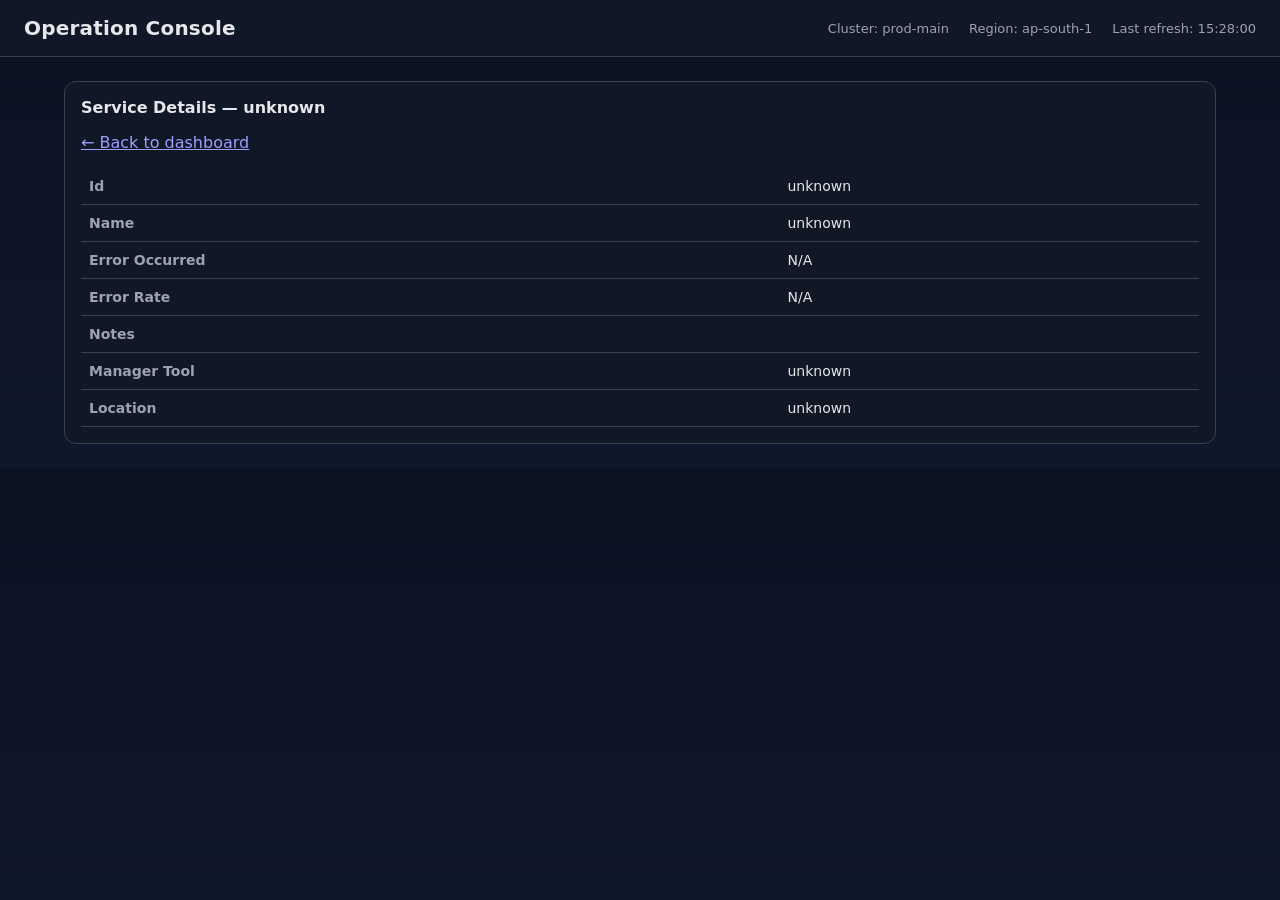
<file: mock_oc_site/service.html>
<!doctype html>
<html lang="en">
  <head>
    <meta charset="UTF-8" />
    <meta name="viewport" content="width=device-width, initial-scale=1.0" />
    <title>Service Details</title>
    <link rel="stylesheet" href="./styles.css" />
  </head>
  <body>
    <header class="topbar">
      <div class="brand">Operation Console</div>
      <div class="meta">
        <span>Cluster: prod-main</span>
        <span>Region: ap-south-1</span>
        <span>Last refresh: 15:28:00</span>
      </div>
    </header>

    <main class="layout">
      <section class="panel">
        <h2 id="title">Service Details</h2>
        <p><a href="dashboard.html">← Back to dashboard</a></p>

        <div id="details" style="margin-top:12px">
          <!-- details populated by script -->
        </div>
      </section>
    </main>

    <script>
      const sample = {
        "scheduler": {
          id: "svc-1001",
          name: "scheduler",
          errorRate: "2.8%",
          notes: "Retry storm observed",
          managerTool: "Kubernetes (k8s) / Helm",
          location: "ap-south-1 / namespace: prod"
        },
        "worker-pool": {
          id: "svc-2002",
          name: "worker-pool",
          errorRate: "1.9%",
          notes: "Two pods restarting",
          managerTool: "Kubernetes (k8s)",
          location: "ap-south-1 / node pool: t3a-large"
        },
        "event-bus": {
          id: "svc-3003",
          name: "event-bus",
          errorRate: "0.2%",
          notes: "No alert",
          managerTool: "Managed Kafka",
          location: "ap-south-1 / cluster: kafka-prod"
        },
        "notification-gateway": {
          id: "svc-4004",
          name: "notification-gateway",
          errorRate: "0.1%",
          notes: "No alert",
          managerTool: "Serverless / Lambda",
          location: "ap-south-1 / region edge"
        }
      };

      function getParam(name) {
        const params = new URLSearchParams(window.location.search);
        return params.get(name);
      }

      function render(serviceId) {
        const data = sample[serviceId] || { id: serviceId, name: serviceId, errorOccurred: 'N/A', managerTool: 'unknown', location: 'unknown' };
        document.getElementById('title').textContent = `Service Details — ${data.name}`;

        const container = document.getElementById('details');
        container.innerHTML = `
          <table>
            <tbody>
              <tr><th>Id</th><td>${data.id}</td></tr>
              <tr><th>Name</th><td>${data.name}</td></tr>
              <tr><th>Error Occurred</th><td>${data.errorOccurred}</td></tr>
              <tr><th>Error Rate</th><td>${data.errorRate || 'N/A'}</td></tr>
              <tr><th>Notes</th><td>${data.notes || ''}</td></tr>
              <tr><th>Manager Tool</th><td>${data.managerTool}</td></tr>
              <tr><th>Location</th><td>${data.location}</td></tr>
            </tbody>
          </table>
        `;
      }

      const id = getParam('id') || 'unknown';
      render(id);
    </script>
  </body>
</html>
</file>
<file: mock_oc_site/styles.css>
:root {
  color-scheme: dark;
  --bg: #0f172a;
  --panel: #111827;
  --panel-2: #1f2937;
  --text: #e5e7eb;
  --muted: #9ca3af;
  --line: #374151;
  --ok: #22c55e;
  --warn: #f59e0b;
  --bad: #ef4444;
}

* {
  box-sizing: border-box;
}

body {
  margin: 0;
  font-family: Inter, system-ui, -apple-system, Segoe UI, Roboto, Arial, sans-serif;
  background: linear-gradient(180deg, #0b1222 0%, var(--bg) 100%);
  color: var(--text);
}

.signin-page {
  min-height: 100vh;
  display: grid;
  place-items: center;
  padding: 24px;
}

.signin-shell {
  width: 100%;
  max-width: 460px;
}

.signin-card {
  background: rgba(17, 24, 39, 0.94);
  border: 1px solid var(--line);
  border-radius: 16px;
  padding: 28px;
  box-shadow: 0 16px 48px rgba(2, 6, 23, 0.5);
}

.signin-overline {
  margin: 0;
  color: #93c5fd;
  font-weight: 600;
  letter-spacing: 0.3px;
  font-size: 13px;
}

.signin-card h1 {
  margin: 8px 0 10px;
  font-size: 28px;
}

.signin-copy {
  margin: 0;
  color: var(--muted);
  line-height: 1.5;
}

.sso-btn {
  width: 100%;
  margin-top: 20px;
  border: 1px solid rgba(96, 165, 250, 0.55);
  background: linear-gradient(135deg, #1d4ed8, #2563eb);
  color: #eff6ff;
  border-radius: 10px;
  padding: 12px 14px;
  font-size: 15px;
  font-weight: 700;
  cursor: pointer;
}

.sso-btn:hover {
  filter: brightness(1.08);
}

.signin-note {
  margin: 12px 0 0;
  color: var(--muted);
  font-size: 12px;
}

.topbar {
  display: flex;
  justify-content: space-between;
  align-items: center;
  padding: 16px 24px;
  border-bottom: 1px solid var(--line);
  background: rgba(17, 24, 39, 0.85);
  position: sticky;
  top: 0;
}

.brand {
  font-size: 20px;
  font-weight: 700;
  letter-spacing: 0.2px;
}

.meta {
  display: flex;
  gap: 20px;
  color: var(--muted);
  font-size: 13px;
}

.layout {
  max-width: 1200px;
  margin: 0 auto;
  padding: 24px;
  display: grid;
  gap: 18px;
}

.panel {
  background: rgba(17, 24, 39, 0.92);
  border: 1px solid var(--line);
  border-radius: 12px;
  padding: 16px;
}

h2 {
  margin: 0 0 12px 0;
  font-size: 16px;
}

.kpi-grid {
  display: grid;
  grid-template-columns: repeat(4, minmax(0, 1fr));
  gap: 12px;
}

.kpi {
  background: var(--panel-2);
  border: 1px solid var(--line);
  border-radius: 10px;
  padding: 14px;
}

.kpi.warn {
  border-color: rgba(245, 158, 11, 0.4);
}

.kpi-label {
  margin: 0;
  color: var(--muted);
  font-size: 13px;
}

.kpi-value {
  margin: 8px 0 2px 0;
  font-size: 28px;
  font-weight: 700;
}

.kpi-foot {
  margin: 0;
  color: var(--muted);
  font-size: 12px;
}

table {
  width: 100%;
  border-collapse: collapse;
  font-size: 14px;
}

th,
td {
  text-align: left;
  padding: 10px 8px;
  border-bottom: 1px solid var(--line);
}

th {
  color: var(--muted);
  font-weight: 600;
}

.badge {
  border-radius: 999px;
  padding: 3px 9px;
  font-size: 12px;
  border: 1px solid;
}

.badge.up {
  color: var(--ok);
  border-color: rgba(34, 197, 94, 0.45);
}

.badge.down {
  color: var(--warn);
  border-color: rgba(245, 158, 11, 0.45);
}

.split {
  display: grid;
  grid-template-columns: 1fr 1fr;
  gap: 14px;
}

.incidents {
  margin: 0;
  padding-left: 18px;
  display: grid;
  gap: 8px;
}

.sev {
  display: inline-block;
  min-width: 54px;
  font-size: 12px;
  font-weight: 700;
}

.sev.high {
  color: var(--bad);
}

.sev.med {
  color: var(--warn);
}

.sev.low {
  color: #60a5fa;
}

.console-app {
  min-height: 100vh;
  display: grid;
  grid-template-columns: 280px 1fr;
}

.sidebar {
  background: rgba(2, 6, 23, 0.88);
  border-right: 1px solid var(--line);
  padding: 20px 14px;
}

.sidebar-brand {
  font-size: 22px;
  font-weight: 700;
  margin-bottom: 20px;
  padding: 0 10px;
}

.nav-list {
  margin: 0;
  padding: 0;
  list-style: none;
  display: grid;
  gap: 6px;
}

.nav-item {
  display: flex;
  justify-content: space-between;
  width: 100%;
  text-decoration: none;
  color: var(--text);
  padding: 10px;
  border-radius: 8px;
  border: 1px solid transparent;
  background: transparent;
  font-size: 14px;
  cursor: pointer;
}

.nav-item:hover {
  background: rgba(30, 41, 59, 0.55);
  border-color: rgba(148, 163, 184, 0.24);
}

.nav-item.active {
  background: rgba(37, 99, 235, 0.25);
  border-color: rgba(96, 165, 250, 0.45);
}

.nav-toggle {
  align-items: center;
}

.caret {
  font-weight: 700;
}

.sub-nav {
  margin: 6px 0 8px;
  padding: 6px 0 4px 18px;
  list-style: none;
  border-left: 1px dashed rgba(148, 163, 184, 0.36);
  display: grid;
  gap: 4px;
}

.sub-item {
  display: block;
  text-decoration: none;
  color: #cbd5e1;
  font-size: 13px;
  padding: 7px 10px;
  border-radius: 8px;
}

.sub-item:hover {
  background: rgba(51, 65, 85, 0.55);
}

.console-content {
  padding: 26px;
}

.console-tools {
  display: flex;
  justify-content: flex-end;
  margin-bottom: 12px;
}

.top-search {
  display: grid;
  gap: 6px;
  max-width: 340px;
  width: 100%;
}

.top-search span {
  font-size: 12px;
  color: #cbd5e1;
}

.top-search input {
  width: 100%;
  border: 1px solid #475569;
  background: #0f172a;
  color: #e2e8f0;
  border-radius: 8px;
  padding: 8px 10px;
  font-size: 13px;
}

.console-panel h1 {
  margin: 0 0 8px;
  font-size: 30px;
}

.console-panel p {
  margin: 0;
  color: var(--muted);
}

.section-head {
  display: flex;
  justify-content: space-between;
  align-items: center;
  gap: 12px;
}

.account-header {
  margin-bottom: 14px;
}

.last-hour-btn {
  border: 1px solid #94a3b8;
  background: #f8fafc;
  color: #0f172a;
  border-radius: 8px;
  padding: 8px 12px;
  font-size: 12px;
  font-weight: 600;
  cursor: pointer;
}

.account-search-row {
  display: grid;
  gap: 6px;
  margin-bottom: 14px;
}

.account-search-row label {
  font-size: 12px;
  color: #cbd5e1;
}

.account-search-row input {
  width: 100%;
  max-width: 420px;
  border: 1px solid #475569;
  background: #0f172a;
  color: #e2e8f0;
  border-radius: 8px;
  padding: 8px 10px;
  font-size: 13px;
}

.account-tabs {
  display: inline-flex;
  gap: 8px;
  margin-bottom: 14px;
}

.account-tab {
  border: 1px solid #cbd5e1;
  background: #f8fafc;
  color: #334155;
  border-radius: 8px;
  padding: 8px 12px;
  font-size: 12px;
  font-weight: 600;
  cursor: pointer;
}

.account-tab.active {
  background: #dbeafe;
  border-color: #93c5fd;
  color: #1d4ed8;
}

.account-summary-grid {
  display: grid;
  grid-template-columns: repeat(4, minmax(0, 1fr));
  gap: 12px;
  margin-bottom: 14px;
}

.summary-card {
  background: #ffffff;
  color: #0f172a;
  border-radius: 12px;
  border: 1px solid #dbe2ea;
  padding: 12px;
}

.summary-label {
  margin: 0 0 8px;
  font-size: 11px;
  color: #64748b;
  text-transform: uppercase;
  letter-spacing: 0.4px;
}

.summary-value {
  margin: 0;
  font-size: 14px;
  font-weight: 600;
}

.right-statuses .service-label {
  margin-top: 12px;
}

.account-layout {
  display: grid;
  grid-template-columns: minmax(0, 1fr) 310px;
  gap: 14px;
  align-items: start;
}

.account-table-card {
  background: #ffffff;
  border: 1px solid #dbe2ea;
  border-radius: 12px;
  overflow: hidden;
}

.account-status-table {
  width: 100%;
  border-collapse: collapse;
}

.account-status-table th {
  background: #f1f5f9;
  color: #334155;
  padding: 12px;
  font-size: 12px;
  border-bottom: 1px solid #dbe2ea;
}

.account-status-table td {
  color: #1e293b;
  padding: 12px;
  border-bottom: 1px solid #e2e8f0;
  font-size: 13px;
}

.account-status-table tr.has-error {
  background: #fff8f1;
  cursor: pointer;
}

.account-status-table tr.has-error:hover {
  background: #ffedd5;
}

.readkit-table td:first-child {
  color: #475569;
  font-weight: 600;
}

.header-inline {
  display: inline-flex;
  align-items: center;
  gap: 6px;
}

.filter-icon {
  display: inline-block;
  width: 12px;
  height: 12px;
  background: linear-gradient(to bottom, #64748b 0%, #64748b 45%, transparent 45%, transparent 100%);
  clip-path: polygon(0 0, 100% 0, 63% 48%, 63% 100%, 37% 100%, 37% 48%);
  opacity: 0.7;
}

.status-badge {
  display: inline-flex;
  align-items: center;
  gap: 6px;
  font-weight: 600;
  font-size: 12px;
  padding: 4px 9px;
  border-radius: 999px;
  border: 1px solid;
}

.status-badge.ok {
  color: #166534;
  background: #ecfdf3;
  border-color: #86efac;
}

.status-badge.warn {
  color: #9a3412;
  background: #fff7ed;
  border-color: #fdba74;
}

.status-icon {
  width: 12px;
  height: 12px;
  border-radius: 999px;
  display: inline-block;
  position: relative;
}

.status-icon.ok {
  background: #16a34a;
}

.status-icon.ok::after {
  content: "";
  position: absolute;
  left: 3px;
  top: 2px;
  width: 5px;
  height: 3px;
  border-left: 2px solid #ffffff;
  border-bottom: 2px solid #ffffff;
  transform: rotate(-45deg);
}

.status-icon.warn {
  background: #f59e0b;
}

.status-icon.warn::after {
  content: "!";
  position: absolute;
  left: 4px;
  top: -1px;
  color: #ffffff;
  font-size: 10px;
  font-weight: 700;
}

.details-panel {
  background: #ffffff;
  border: 1px solid #dbe2ea;
  border-radius: 12px;
  padding: 12px;
  position: sticky;
  top: 18px;
}

.details-panel h3 {
  margin: 0 0 8px;
  color: #0f172a;
  font-size: 14px;
}

.details-muted {
  margin: 0 0 10px;
  color: #64748b;
  font-size: 12px;
}

.details-panel dl {
  margin: 0;
  display: grid;
  gap: 6px;
}

.details-panel dt {
  font-size: 11px;
  color: #64748b;
  text-transform: uppercase;
}

.details-panel dd {
  margin: 0;
  color: #0f172a;
  font-size: 13px;
}

.download-icon-btn {
  width: 40px;
  height: 40px;
  border-radius: 10px;
  border: 1px solid rgba(96, 165, 250, 0.45);
  background: rgba(37, 99, 235, 0.2);
  color: #dbeafe;
  display: grid;
  place-items: center;
  cursor: pointer;
}

.download-icon-btn:hover {
  background: rgba(37, 99, 235, 0.32);
}

.download-icon-btn svg {
  width: 20px;
  height: 20px;
  fill: currentColor;
}

.ed-table {
  margin-top: 14px;
}

.condition-table-wrap {
  margin-top: 14px;
  overflow-x: auto;
  border: 1px solid rgba(71, 85, 105, 0.7);
  border-radius: 12px;
  background: rgba(15, 23, 42, 0.55);
}

.condition-table {
  width: 100%;
  min-width: 1020px;
  border-collapse: collapse;
}

.condition-table th,
.condition-table td {
  text-align: left;
  padding: 10px 12px;
  border-bottom: 1px solid rgba(71, 85, 105, 0.5);
  font-size: 13px;
}

.condition-table th {
  color: #cbd5e1;
  font-weight: 600;
  background: rgba(30, 41, 59, 0.55);
}

.header-cell {
  display: grid;
  gap: 6px;
}

.header-cell span {
  display: block;
}

.header-cell select,
.header-cell input {
  width: 100%;
  min-width: 130px;
  border: 1px solid #475569;
  background: #0f172a;
  color: #e2e8f0;
  border-radius: 8px;
  padding: 7px 9px;
  font-size: 12px;
}

.condition-table td {
  color: #e2e8f0;
}

.ed-table select,
.ed-table input {
  width: 100%;
  min-width: 170px;
  border: 1px solid #475569;
  background: #0f172a;
  color: #e2e8f0;
  border-radius: 8px;
  padding: 8px 10px;
  font-size: 13px;
}

.table-btn {
  border: 1px solid rgba(96, 165, 250, 0.45);
  background: rgba(37, 99, 235, 0.2);
  color: #dbeafe;
  border-radius: 8px;
  padding: 8px 12px;
  cursor: pointer;
  font-weight: 600;
}

.table-btn:hover {
  background: rgba(37, 99, 235, 0.32);
}

.das-validation-panel {
  background: #f8fafc;
  border: 1px solid #d6dee8;
}

.ssm-panel {
  background: #f8fafc;
  border: 1px solid #d6dee8;
}

.ssm-head h2 {
  margin: 0;
  color: #0f172a;
  font-size: 20px;
}

.ssm-tabs {
  margin-top: 12px;
  display: inline-flex;
  border: 1px solid #cbd5e1;
  border-radius: 10px;
  overflow: hidden;
  background: #ffffff;
}

.ssm-tab {
  border: 0;
  background: #ffffff;
  color: #475569;
  padding: 10px 14px;
  font-size: 12px;
  font-weight: 700;
  letter-spacing: 0.2px;
  cursor: pointer;
}

.ssm-tab.active {
  background: #dbeafe;
  color: #1d4ed8;
}

.ssm-panel-body {
  margin-top: 14px;
  border: 1px solid #d9e2ec;
  border-radius: 12px;
  background: #ffffff;
  padding: 14px;
}

.ssm-command-box {
  display: grid;
  gap: 8px;
}

.ssm-label {
  font-size: 12px;
  color: #64748b;
  font-weight: 600;
}

.ssm-command-input {
  width: 100%;
  min-height: 180px;
  border: 1px solid #cbd5e1;
  border-radius: 10px;
  padding: 12px;
  color: #0f172a;
  background: #fbfdff;
  font-family: ui-monospace, SFMono-Regular, Menlo, Monaco, Consolas, "Liberation Mono", "Courier New", monospace;
  font-size: 13px;
  line-height: 1.45;
  resize: vertical;
}

.ssm-controls-row {
  margin-top: 12px;
  display: flex;
  justify-content: space-between;
  align-items: center;
  gap: 12px;
}

.ssm-checkbox {
  display: inline-flex;
  align-items: center;
  gap: 8px;
  color: #334155;
  font-size: 12px;
}

.ssm-start-btn {
  border: 1px solid #1d4ed8;
  background: #2563eb;
  color: #eff6ff;
  border-radius: 8px;
  padding: 10px 14px;
  font-size: 12px;
  font-weight: 700;
  letter-spacing: 0.2px;
  cursor: pointer;
}

.ssm-start-btn:hover {
  background: #1d4ed8;
}

.ssm-result-section {
  margin-top: 14px;
  border: 1px solid #d9e2ec;
  border-radius: 10px;
  background: #fcfdff;
}

.ssm-result-head {
  display: flex;
  justify-content: space-between;
  align-items: center;
  padding: 10px 12px;
  border-bottom: 1px solid #e2e8f0;
}

.ssm-result-head h3 {
  margin: 0;
  color: #0f172a;
  font-size: 14px;
}

.ssm-result-tools {
  display: inline-flex;
  align-items: center;
  gap: 8px;
}

.ssm-tool-btn {
  border: 1px solid #cbd5e1;
  background: #ffffff;
  color: #334155;
  border-radius: 8px;
  padding: 5px 10px;
  font-size: 11px;
  cursor: pointer;
}

.ssm-tool-btn:hover {
  background: #f1f5f9;
}

.ssm-loading {
  padding: 10px 12px;
  color: #475569;
  font-size: 12px;
  border-bottom: 1px solid #e2e8f0;
}

.ssm-output-box {
  max-height: 260px;
  overflow: auto;
  padding: 10px 12px;
  font-family: ui-monospace, SFMono-Regular, Menlo, Monaco, Consolas, "Liberation Mono", "Courier New", monospace;
  font-size: 12px;
  line-height: 1.45;
  background: #f8fafc;
}

.ssm-output-box.expanded {
  max-height: 520px;
}

.ssm-line {
  display: grid;
  grid-template-columns: 34px 1fr;
  gap: 8px;
  padding: 2px 4px;
  border-radius: 4px;
}

.ssm-line.in {
  background: #fef9c3;
}

.ssm-line.out {
  background: transparent;
}

.ssm-line.err {
  background: #fee2e2;
}

.ssm-prefix {
  text-transform: lowercase;
  font-weight: 700;
  color: #64748b;
}

.ssm-line.err .ssm-prefix,
.ssm-line.err .ssm-text {
  color: #b91c1c;
}

.ssm-predef-list {
  display: grid;
  gap: 10px;
}

.ssm-predef-btn {
  width: 100%;
  text-align: left;
  border: 1px solid #dbe4ee;
  border-radius: 8px;
  padding: 10px 12px;
  background: #ffffff;
  color: #334155;
  cursor: pointer;
  font-family: ui-monospace, SFMono-Regular, Menlo, Monaco, Consolas, "Liberation Mono", "Courier New", monospace;
  font-size: 12px;
}

.ssm-predef-btn:hover {
  background: #f8fafc;
}

.connectivity-panel {
  background: #f8fafc;
  border: 1px solid #d6dee8;
}

.connectivity-head h2 {
  margin: 0;
  color: #0f172a;
  font-size: 20px;
}

.connectivity-tabs {
  margin-top: 10px;
  display: flex;
  justify-content: center;
  gap: 8px;
}

.connectivity-tab {
  border: 1px solid #cbd5e1;
  background: #ffffff;
  color: #475569;
  border-radius: 999px;
  padding: 8px 14px;
  font-size: 12px;
  font-weight: 700;
  letter-spacing: 0.2px;
  cursor: pointer;
}

.connectivity-tab.active {
  background: #dbeafe;
  color: #1d4ed8;
  border-color: #93c5fd;
}

.connectivity-body {
  margin-top: 14px;
}

.connectivity-placeholder {
  border: 1px dashed #cbd5e1;
  border-radius: 10px;
  background: #ffffff;
  color: #64748b;
  padding: 14px;
  font-size: 13px;
}

.connectivity-filter-row {
  display: flex;
  justify-content: space-between;
  align-items: flex-end;
  gap: 12px;
  border: 1px solid #d9e2ec;
  border-radius: 12px;
  background: #ffffff;
  padding: 12px 14px;
}

.connectivity-filter-left h3 {
  margin: 0;
  color: #1e293b;
  font-size: 15px;
}

.connectivity-radios {
  margin-top: 8px;
  display: inline-flex;
  gap: 14px;
  color: #334155;
  font-size: 12px;
}

.connectivity-radios label {
  display: inline-flex;
  align-items: center;
  gap: 6px;
}

.connectivity-add-row {
  margin-top: 10px;
  display: inline-flex;
  align-items: center;
  gap: 8px;
  color: #64748b;
  font-size: 12px;
}

.connectivity-add-btn {
  width: 24px;
  height: 24px;
  border-radius: 6px;
  border: 1px solid #cbd5e1;
  background: #ffffff;
  color: #334155;
  font-size: 16px;
  line-height: 1;
  cursor: pointer;
}

.connectivity-add-btn:hover {
  background: #f1f5f9;
}

.connectivity-check-btn {
  display: inline-flex;
  align-items: center;
  gap: 8px;
  border: 1px solid #1d4ed8;
  background: #2563eb;
  color: #eff6ff;
  border-radius: 8px;
  padding: 9px 14px;
  font-size: 12px;
  font-weight: 700;
  letter-spacing: 0.2px;
  cursor: pointer;
}

.connectivity-check-btn:hover {
  background: #1d4ed8;
}

.btn-arrow {
  font-size: 11px;
}

.connectivity-table-wrap {
  margin-top: 12px;
  border: 1px solid #d9e2ec;
  border-radius: 12px;
  background: #ffffff;
  overflow: auto;
}

.connectivity-table {
  width: 100%;
  min-width: 1400px;
  border-collapse: collapse;
  font-size: 12px;
}

.connectivity-table thead th {
  position: sticky;
  top: 0;
  z-index: 1;
  background: #eef2f7;
  color: #334155;
  padding: 0;
  border-bottom: 1px solid #d4dde8;
  border-right: 1px solid #dfe7f0;
  white-space: nowrap;
}

.connectivity-table thead th:last-child {
  border-right: 0;
}

.connectivity-table td {
  padding: 8px 10px;
  color: #1e293b;
  border-bottom: 1px solid #e2e8f0;
  border-right: 1px solid #eef2f7;
}

.connectivity-table td:last-child {
  border-right: 0;
}

.connectivity-sort-btn {
  width: 100%;
  display: inline-flex;
  justify-content: space-between;
  align-items: center;
  gap: 8px;
  border: 0;
  background: transparent;
  color: inherit;
  padding: 10px;
  font-size: 11px;
  font-weight: 700;
  letter-spacing: 0.2px;
  text-transform: uppercase;
  cursor: pointer;
}

.connectivity-sort-btn:hover {
  background: #e2e8f0;
}

.connectivity-sort-btn.active {
  color: #0f172a;
}

.conn-status {
  display: inline-flex;
  align-items: center;
  gap: 6px;
  font-size: 12px;
  font-weight: 600;
}

.conn-status.ok {
  color: #166534;
}

.conn-status.fail {
  color: #b91c1c;
}

.conn-icon {
  font-size: 13px;
}

.das-validation-panel h2 {
  margin-bottom: 4px;
  color: #0f172a;
  font-size: 20px;
}

.das-validation-subtitle {
  color: #64748b;
  font-size: 13px;
}

.das-adapters-section {
  margin-top: 14px;
  border: 1px solid #d9e2ec;
  border-radius: 12px;
  background: #ffffff;
  overflow: hidden;
}

.das-details-toolbar {
  display: flex;
  justify-content: space-between;
  align-items: center;
  gap: 12px;
  padding: 12px 14px;
  border-bottom: 1px solid #e2e8f0;
  background: #f8fafc;
}

.das-back-btn {
  width: 34px;
  height: 34px;
  border-radius: 8px;
  border: 1px solid #cbd5e1;
  background: #ffffff;
  color: #334155;
  cursor: pointer;
  font-size: 16px;
  font-weight: 700;
}

.das-back-btn:hover {
  background: #f1f5f9;
}

.das-details-controls {
  display: flex;
  align-items: center;
  gap: 10px;
  width: min(680px, 100%);
  margin-left: auto;
}

.das-state-filter-wrap {
  display: grid;
  gap: 4px;
  min-width: 110px;
}

.das-state-filter-wrap span {
  font-size: 11px;
  color: #64748b;
}

.das-state-filter {
  border: 1px solid #cbd5e1;
  background: #ffffff;
  color: #334155;
  border-radius: 8px;
  height: 34px;
  padding: 0 8px;
  font-size: 12px;
}

.das-details-search {
  flex: 1;
}

.das-clear-btn {
  position: absolute;
  right: 8px;
  top: 50%;
  transform: translateY(-50%);
  border: 0;
  background: transparent;
  color: #64748b;
  font-size: 12px;
  cursor: pointer;
  width: 20px;
  height: 20px;
  border-radius: 999px;
}

.das-clear-btn:hover {
  background: #e2e8f0;
}

.das-refresh-btn {
  display: inline-flex;
  align-items: center;
  gap: 8px;
  border: 1px solid #cbd5e1;
  background: #ffffff;
  color: #334155;
  border-radius: 8px;
  height: 34px;
  padding: 0 12px;
  cursor: pointer;
  font-size: 12px;
  font-weight: 600;
  white-space: nowrap;
}

.das-refresh-btn:hover {
  background: #f1f5f9;
}

.das-refresh-btn svg {
  width: 14px;
  height: 14px;
  fill: currentColor;
}

.das-details-headline {
  padding: 12px 14px 8px;
  border-bottom: 1px solid #e2e8f0;
}

.das-details-headline h3 {
  margin: 0;
  color: #0f172a;
  font-size: 16px;
}

.das-details-headline p {
  margin: 4px 0 0;
  color: #64748b;
  font-size: 12px;
}

.das-selected-context {
  display: flex;
  flex-wrap: wrap;
  gap: 8px;
  padding: 10px 14px;
  border-bottom: 1px solid #e2e8f0;
  background: #fcfdff;
}

.context-pill {
  display: inline-flex;
  align-items: center;
  gap: 4px;
  font-size: 11px;
  color: #334155;
  border: 1px solid #dbe4ee;
  background: #ffffff;
  border-radius: 999px;
  padding: 4px 8px;
}

.das-adapters-head {
  display: flex;
  justify-content: space-between;
  align-items: center;
  gap: 10px;
  padding: 12px 14px;
  border-bottom: 1px solid #e2e8f0;
  background: linear-gradient(180deg, #ffffff 0%, #f8fafc 100%);
}

.das-adapters-head h3 {
  margin: 0;
  color: #1e293b;
  font-size: 15px;
  letter-spacing: 0.2px;
}

.das-search {
  position: relative;
  width: min(420px, 100%);
}

.das-search-icon {
  position: absolute;
  left: 10px;
  top: 50%;
  transform: translateY(-50%);
  width: 16px;
  height: 16px;
  color: #64748b;
}

.das-search-icon svg {
  width: 16px;
  height: 16px;
  fill: currentColor;
}

.das-search input {
  width: 100%;
  border: 1px solid #cbd5e1;
  border-radius: 8px;
  padding: 8px 10px 8px 34px;
  background: #ffffff;
  color: #0f172a;
  font-size: 12px;
}

.das-search input:focus {
  outline: 0;
  border-color: #64748b;
  box-shadow: 0 0 0 2px rgba(148, 163, 184, 0.2);
}

.das-table-wrap {
  overflow-x: auto;
}

.das-table {
  width: 100%;
  min-width: 1320px;
  border-collapse: collapse;
  font-size: 12px;
}

.das-table thead th {
  background: #eef2f7;
  color: #334155;
  padding: 0;
  border-bottom: 1px solid #d4dde8;
  border-right: 1px solid #dfe7f0;
  white-space: nowrap;
}

.das-table thead th:last-child {
  border-right: 0;
}

.das-table td {
  padding: 8px 10px;
  color: #1e293b;
  border-bottom: 1px solid #e2e8f0;
  border-right: 1px solid #eef2f7;
  vertical-align: middle;
}

.das-table td:last-child {
  border-right: 0;
}

.das-sort-btn {
  width: 100%;
  display: inline-flex;
  justify-content: space-between;
  align-items: center;
  gap: 8px;
  border: 0;
  background: transparent;
  color: inherit;
  padding: 10px;
  font-size: 11px;
  font-weight: 700;
  letter-spacing: 0.2px;
  text-transform: uppercase;
  cursor: pointer;
}

.das-sort-btn:hover {
  background: #e2e8f0;
}

.das-sort-btn.active {
  color: #0f172a;
}

.header-icons {
  display: inline-flex;
  align-items: center;
  gap: 6px;
}

.mini-filter {
  display: inline-block;
  width: 10px;
  height: 10px;
  background: linear-gradient(to bottom, #64748b 0%, #64748b 45%, transparent 45%, transparent 100%);
  clip-path: polygon(0 0, 100% 0, 65% 48%, 65% 100%, 35% 100%, 35% 48%);
  opacity: 0.7;
}

.mini-sort {
  width: 8px;
  height: 12px;
  position: relative;
}

.mini-sort::before,
.mini-sort::after {
  content: "";
  position: absolute;
  left: 50%;
  transform: translateX(-50%);
  border-left: 4px solid transparent;
  border-right: 4px solid transparent;
}

.mini-sort::before {
  top: 0;
  border-bottom: 5px solid #64748b;
}

.mini-sort::after {
  bottom: 0;
  border-top: 5px solid #64748b;
}

.icon-col {
  width: 42px;
  min-width: 42px;
}

.info-col {
  width: 42px;
  text-align: center;
}

.row-info-icon {
  display: inline-grid;
  place-items: center;
  width: 18px;
  height: 18px;
  border-radius: 999px;
  border: 1px solid #94a3b8;
  color: #475569;
  font-size: 11px;
  font-weight: 700;
  background: #f8fafc;
  cursor: pointer;
}

.das-status-badge {
  display: inline-flex;
  align-items: center;
  border-radius: 999px;
  padding: 2px 8px;
  font-size: 11px;
  font-weight: 700;
  border: 1px solid #cbd5e1;
  color: #334155;
  background: #f8fafc;
}

.das-status-badge.started {
  color: #334155;
  background: #f8fafc;
  border-color: #cbd5e1;
}

.das-status-badge.initialized {
  color: #334155;
  background: #f8fafc;
  border-color: #cbd5e1;
}

.das-status-badge.in-error {
  color: #334155;
  background: #f8fafc;
  border-color: #cbd5e1;
}

.das-table tr.row-in-error {
  background: #ffffff;
}

.das-table tr.row-in-error:hover {
  background: #ffffff;
}

.das-table tr.row-selected {
  box-shadow: inset 0 0 0 2px #fde68a;
}

.tags-cell {
  font-weight: 700;
}

.tags-cell-ok {
  color: #334155;
}

.tags-cell-error {
  color: #334155;
}

.tags-divider,
.tags-total-count {
  color: #334155;
}

.tags-cell-ok .tags-failed-count {
  color: #334155;
}

.tags-cell-error .tags-failed-count,
.tags-cell-error .tags-divider,
.tags-cell-error .tags-total-count {
  color: #b91c1c;
}

.das-read-table {
  width: 100%;
  min-width: 1460px;
  border-collapse: collapse;
  font-size: 12px;
}

.das-read-table thead th {
  background: #eef2f7;
  color: #334155;
  padding: 8px 10px;
  border-bottom: 1px solid #d4dde8;
  border-right: 1px solid #dfe7f0;
  text-align: left;
  white-space: nowrap;
}

.das-read-table thead th:last-child {
  border-right: 0;
}

.das-read-table td {
  padding: 7px 10px;
  color: #1e293b;
  border-bottom: 1px solid #e2e8f0;
  border-right: 1px solid #eef2f7;
  vertical-align: middle;
}

.das-read-table td:last-child {
  border-right: 0;
}

.row-refresh-btn {
  width: 24px;
  height: 24px;
  border: 1px solid #cbd5e1;
  background: #ffffff;
  color: #475569;
  border-radius: 6px;
  display: inline-grid;
  place-items: center;
  cursor: pointer;
}

.row-refresh-btn:hover {
  background: #f1f5f9;
}

.row-refresh-btn svg {
  width: 13px;
  height: 13px;
  fill: currentColor;
}

.tag-text {
  font-family: ui-monospace, SFMono-Regular, Menlo, Monaco, Consolas, "Liberation Mono", "Courier New", monospace;
  font-size: 11px;
}

.tag-key-highlight {
  background: #fde68a;
  color: #78350f;
  border-radius: 3px;
  padding: 0 3px;
  font-weight: 700;
}

.read-state-badge {
  display: inline-block;
  border: 1px solid #cbd5e1;
  border-radius: 999px;
  padding: 2px 8px;
  font-size: 11px;
  color: #334155;
  background: #f8fafc;
}

.string-value-cell {
  font-family: ui-monospace, SFMono-Regular, Menlo, Monaco, Consolas, "Liberation Mono", "Courier New", monospace;
  font-size: 11px;
}

@media (max-width: 980px) {
  .kpi-grid {
    grid-template-columns: repeat(2, minmax(0, 1fr));
  }

  .split {
    grid-template-columns: 1fr;
  }

  .meta {
    display: none;
  }

  .console-app {
    grid-template-columns: 1fr;
  }

  .sidebar {
    border-right: 0;
    border-bottom: 1px solid var(--line);
  }

  .section-head {
    align-items: flex-start;
  }

  .console-tools {
    justify-content: stretch;
  }

  .top-search {
    max-width: 100%;
  }

  .account-summary-grid {
    grid-template-columns: 1fr;
  }

  .account-layout {
    grid-template-columns: 1fr;
  }

  .details-panel {
    position: static;
  }

  .das-adapters-head {
    flex-direction: column;
    align-items: stretch;
  }

  .das-search {
    width: 100%;
  }

  .das-details-toolbar {
    flex-direction: column;
    align-items: stretch;
  }

  .das-details-controls {
    width: 100%;
    margin-left: 0;
    flex-direction: column;
    align-items: stretch;
  }

  .ssm-controls-row {
    flex-direction: column;
    align-items: stretch;
  }

  .ssm-start-btn {
    width: 100%;
  }

  .connectivity-filter-row {
    flex-direction: column;
    align-items: stretch;
  }

  .connectivity-check-btn {
    width: 100%;
    justify-content: center;
  }
}
</file>
